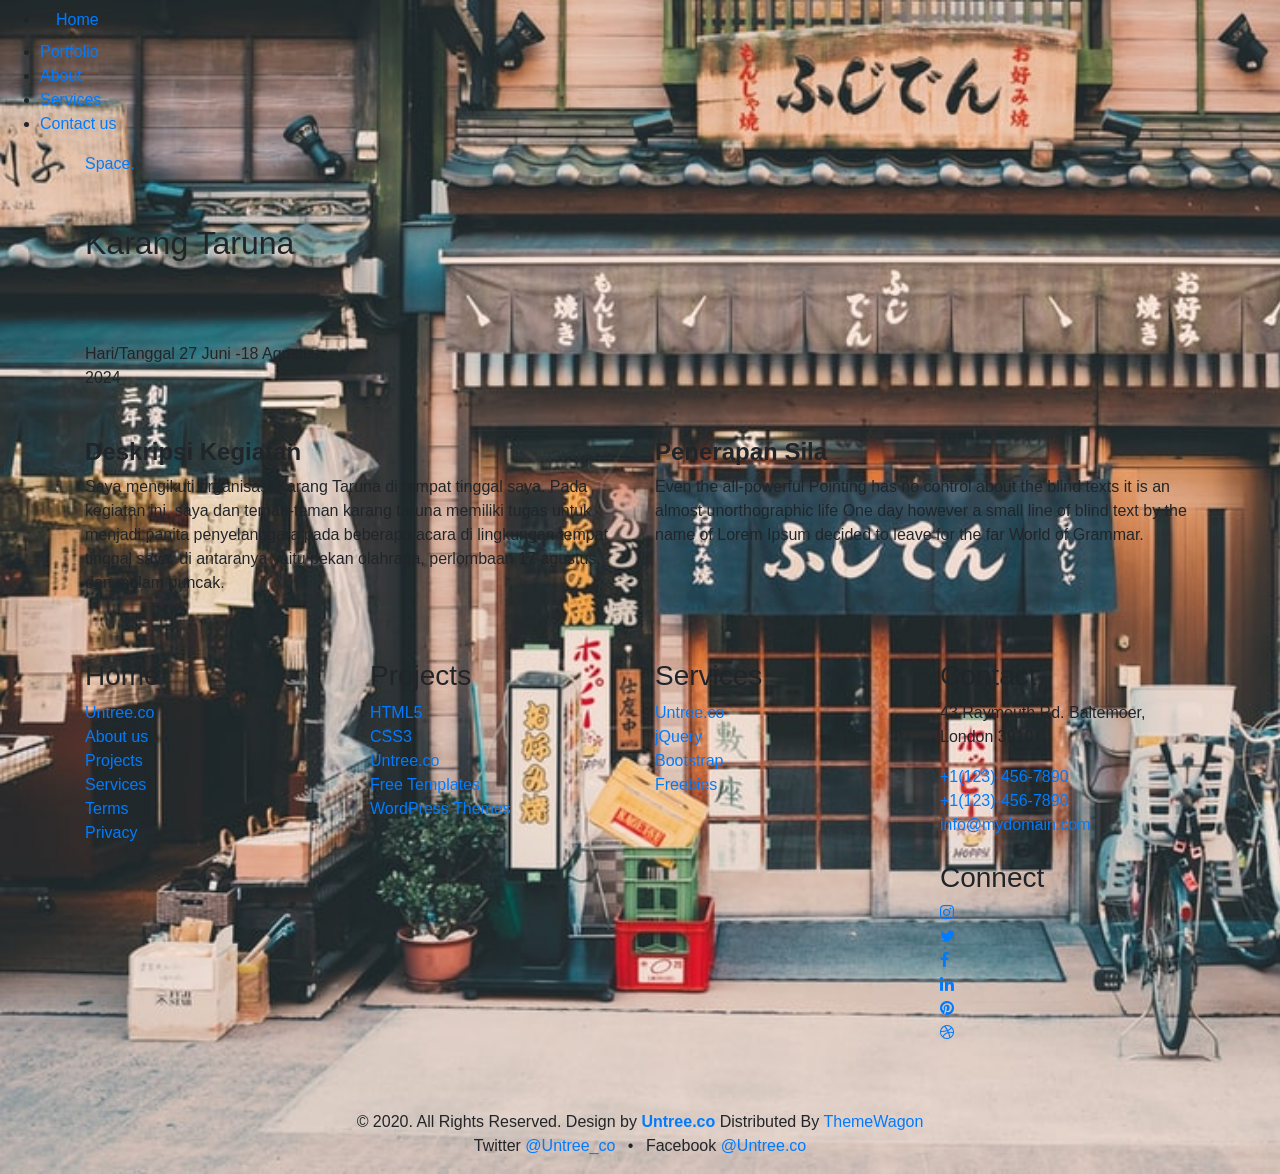
<file: dpr.html>
<!-- /*
* Template Name: Minimal
* Template Author: Untree.co
* Author URI: https://untree.co/
* License: https://creativecommons.org/licenses/by/3.0/
*/ -->
<!DOCTYPE html>
<html lang="en">
  <head>
    <meta charset="utf-8" />
    <meta
      name="viewport"
      content="width=device-width, initial-scale=1, shrink-to-fit=no"
    />
    <meta name="author" content="Untree.co" />
    <link rel="shortcut icon" href="favicon.png" />

    <meta name="description" content="" />
    <meta name="keywords" content="" />

    <link rel="preconnect" href="https://fonts.googleapis.com" />
    <link rel="preconnect" href="https://fonts.gstatic.com" crossorigin />
    <link
      href="https://fonts.googleapis.com/css2?family=Montserrat:wght@400;700&family=PT+Mono&display=swap"
      rel="stylesheet"
    />

    <link rel="stylesheet" href="css/bootstrap.min.css" />
    <link rel="stylesheet" href="css/owl.carousel.min.css" />
    <link rel="stylesheet" href="css/owl.theme.default.min.css" />
    <link rel="stylesheet" href="css/jquery.fancybox.min.css" />
    <link rel="stylesheet" href="fonts/icomoon/style.css" />
    <link rel="stylesheet" href="fonts/flaticon/font/flaticon.css" />
    <link rel="stylesheet" href="css/aos.css" />
    <link rel="stylesheet" href="css/style.css" />

    <title>Rayyan Portofolio</title>
  </head>

  <body data-spy="scroll" data-target=".site-navbar-target" data-offset="100">
    <div class="site-mobile-menu site-navbar-target">
      <div class="site-mobile-menu-header">
        <div class="site-mobile-menu-close">
          <span class="icofont-close js-menu-toggle"></span>
        </div>
      </div>
      <div class="site-mobile-menu-body"></div>
    </div>

    <nav class="site-nav dark mb-5 site-navbar-target">
      <div class="container">
        <div class="site-navigation">
          <a href="index.html" class="logo m-0"
            >Space<span class="text-primary">.</span></a
          >

          <ul
            class="js-clone-nav d-none d-lg-inline-none site-menu float-right"
          >
            <li><a href="#home-section" class="nav-link active">Home</a></li>
            <li><a href="#portfolio-section">Portfolio</a></li>

            <li class="has-children">
              <a href="#about-section">About</a>
              <ul class="dropdown">
                <li><a href="elements.html">Elements</a></li>
                <li class="has-children">
                  <a href="#">Menu Two</a>
                  <ul class="dropdown">
                    <li><a href="#">Sub Menu One</a></li>
                    <li><a href="#">Sub Menu Two</a></li>
                    <li><a href="#">Sub Menu Three</a></li>
                  </ul>
                </li>
                <li><a href="#">Menu Three</a></li>
              </ul>
            </li>
            <li><a href="services.html">Services</a></li>
            <li><a href="contact.html">Contact us</a></li>
          </ul>

          <a
            href="#"
            class="burger ml-auto float-right site-menu-toggle js-menu-toggle d-inline-block d-lg-inline-block"
            data-toggle="collapse"
            data-target="#main-navbar"
          >
            <span></span>
          </a>
        </div>
      </div>
    </nav>

    <div
      class="untree_co-section untree_co-section-4 pb-0"
      id="portfolio-section"
    >
      <div class="container">
        <div
          class="portfolio-single-wrap unslate_co--section"
          id="portfolio-single-section"
        >
          <div class="portfolio-single-inner">
            <h2 class="heading-portfolio-single-h2 text-black">
              Karang Taruna
            </h2>

            <div class="row justify-content-between mb-5">
              <div class="col-12 mb-4">
                <div class="owl-carousel single-slider">
                  <figure class="mb-4">
                    <img src="images/foto1.jpg" alt="Image" class="img-fluid" />
                  </figure>
                  <figure class="mb-4">
                    <img
                      src="images/foto2.jpeg"
                      alt="Image"
                      class="img-fluid"
                    />
                  </figure>
                  <figure class="mb-4">
                    <img src="images/foto5.jpg" alt="Image" class="img-fluid" />
                  </figure>
                </div>
              </div>
              <div class="col-12 my-5">
                <div class="row">
                  <div class="col-sm-6 col-md-6 col-lg-3">
                    <div class="detail-v1">
                      <span class="detail-label">Hari/Tanggal</span>
                      <span class="detail-val">27 Juni -18 Agustus, 2024</span>
                    </div>
                  </div>
                </div>
              </div>
              <div class="col-md-6">
                <h4>
                  <strong> Deskripsi Kegiatan </strong>
                </h4>
                <p>
                  Saya mengikuti organisasi Karang Taruna di tempat tinggal
                  saya. Pada kegiatan ini, saya dan teman-teman karang taruna
                  memiliki tugas untuk menjadi panita penyelanggara pada
                  beberapa acara di lingkungan tempat tinggal saya, di antaranya
                  yaitu pekan olahraga, perlombaan 17 agustus, dan malam puncak.
                </p>
              </div>
              <div class="col-md-6">
                <h4>
                  <strong> Penerapan Sila </strong>
                </h4>
                <p>
                  Even the all-powerful Pointing has no control about the blind
                  texts it is an almost unorthographic life One day however a
                  small line of blind text by the name of Lorem Ipsum decided to
                  leave for the far World of Grammar.
                </p>
              </div>
            </div>
          </div>
        </div>
      </div>
    </div>

    <div class="site-footer">
      <div class="container">
        <div class="row">
          <div class="col-lg-3">
            <div class="widget">
              <h3>Home</h3>
              <ul class="list-unstyled float-left links">
                <li><a href="#">Untree.co</a></li>
                <li><a href="#">About us</a></li>
                <li><a href="#">Projects</a></li>
                <li><a href="#">Services</a></li>
                <li><a href="#">Terms</a></li>
                <li><a href="#">Privacy</a></li>
              </ul>
            </div>
            <!-- /.widget -->
          </div>
          <!-- /.col-lg-3 -->

          <div class="col-lg-3">
            <div class="widget">
              <h3>Projects</h3>
              <ul class="list-unstyled float-left links">
                <li><a href="#">HTML5</a></li>
                <li><a href="#">CSS3</a></li>
                <li><a href="#">Untree.co</a></li>
                <li><a href="#">Free Templates</a></li>
                <li><a href="#">WordPress Themes</a></li>
              </ul>
            </div>
            <!-- /.widget -->
          </div>
          <!-- /.col-lg-3 -->

          <div class="col-lg-3">
            <div class="widget">
              <h3>Services</h3>
              <ul class="list-unstyled float-left links">
                <li><a href="#">Untree.co</a></li>
                <li><a href="#">jQuery</a></li>
                <li><a href="#">Bootstrap</a></li>
                <li><a href="#">Freebies</a></li>
              </ul>
            </div>
            <!-- /.widget -->
          </div>
          <!-- /.col-lg-3 -->

          <div class="col-lg-3">
            <div class="widget">
              <h3>Contact</h3>
              <address>43 Raymouth Rd. Baltemoer, London 3910</address>
              <ul class="list-unstyled links mb-4">
                <li><a href="tel://11234567890">+1(123)-456-7890</a></li>
                <li><a href="tel://11234567890">+1(123)-456-7890</a></li>
                <li>
                  <a href="mailto:info@mydomain.com">info@mydomain.com</a>
                </li>
              </ul>

              <h3>Connect</h3>
              <ul class="list-unstyled social">
                <li>
                  <a href="#"><span class="icon-instagram"></span></a>
                </li>
                <li>
                  <a href="#"><span class="icon-twitter"></span></a>
                </li>
                <li>
                  <a href="#"><span class="icon-facebook"></span></a>
                </li>
                <li>
                  <a href="#"><span class="icon-linkedin"></span></a>
                </li>
                <li>
                  <a href="#"><span class="icon-pinterest"></span></a>
                </li>
                <li>
                  <a href="#"><span class="icon-dribbble"></span></a>
                </li>
              </ul>
            </div>
            <!-- /.widget -->
          </div>
          <!-- /.col-lg-3 -->
        </div>
        <!-- /.row -->

        <div class="row mt-5">
          <div class="col-12 text-center">
            <p class="mb-0">
              &copy; 2020. All Rights Reserved. Design by
              <a href="https://untree.co/" target="_blank" class=""
                ><strong>Untree.co</strong></a
              >
              Distributed By <a href="https://themewagon.com">ThemeWagon</a>
            </p>
            <p class="">
              <span class="mx-2"
                >Twitter
                <a href="https://twitter.com/untree_co">@Untree_co</a></span
              >
              <span>&bullet;</span>
              <span class="mx-2"
                >Facebook
                <a href="https://web.facebook.com/Untree.co"
                  >@Untree.co</a
                ></span
              >
            </p>
          </div>
        </div>
      </div>
      <!-- /.container -->
    </div>
    <!-- /.site-footer -->

    <script src="js/jquery-3.4.1.min.js"></script>
    <script src="js/popper.min.js"></script>
    <script src="js/bootstrap.min.js"></script>
    <script src="js/owl.carousel.min.js"></script>
    <script src="js/jquery.animateNumber.min.js"></script>
    <script src="js/jquery.waypoints.min.js"></script>
    <script src="js/jquery.fancybox.min.js"></script>
    <script src="js/aos.js"></script>
    <script src="js/wave-animate.js"></script>
    <script src="js/circle-progress.js"></script>
    <script src="js/imagesloaded.pkgd.js"></script>
    <script src="js/isotope.pkgd.min.js"></script>
    <script src="js/jquery.easing.1.3.js"></script>
    <script src="js/TweenMax.min.js"></script>
    <script src="js/ScrollMagic.min.js"></script>
    <script src="js/scrollmagic.animation.gsap.min.js"></script>

    <script src="js/custom.js"></script>
  </body>
  <style></style>
</html>
</file>
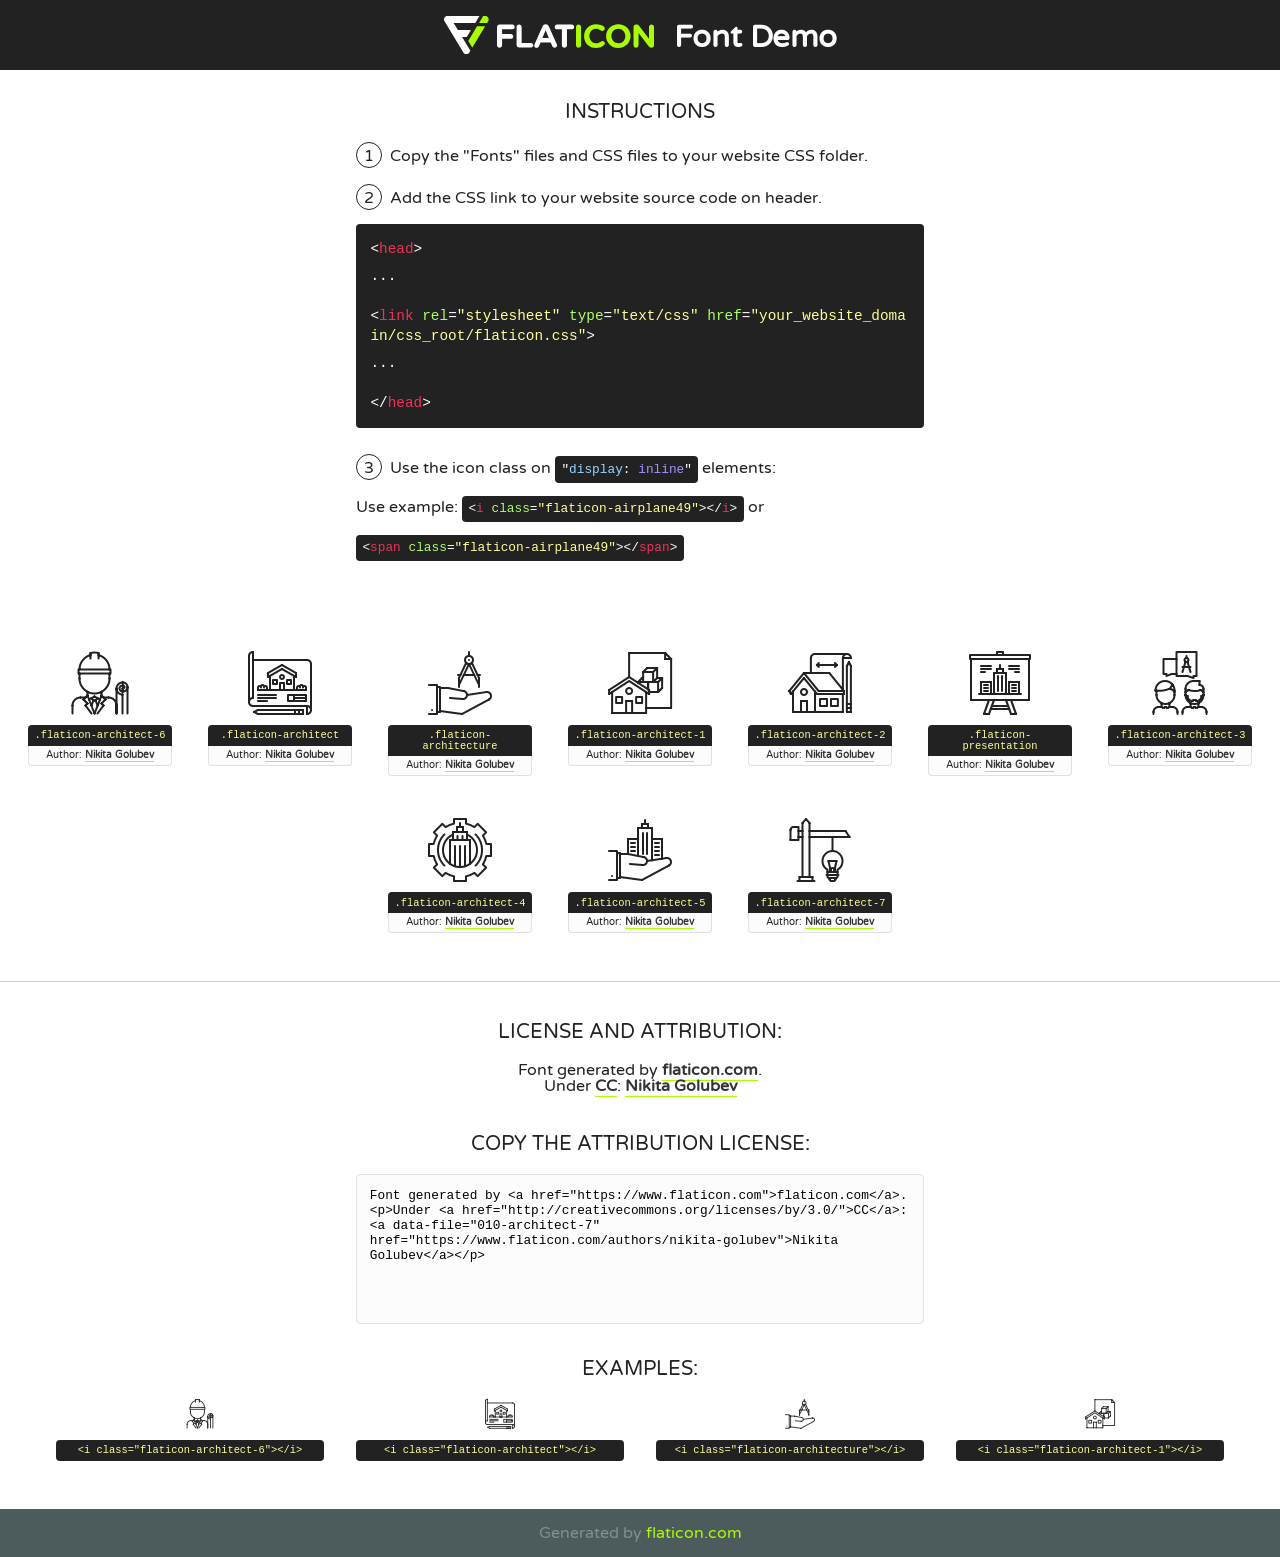
<file: fonts/flaticon/font/flaticon.html>
<!DOCTYPE html>
<!--
  Flaticon icon font: Flaticon
  Creation date: 02/08/2020 11:53
-->
<html>
<!DOCTYPE html>
<html>

<head>
    <title>Flaticon WebFont</title>
    <link href="http://fonts.googleapis.com/css?family=Varela+Round" rel="stylesheet" type="text/css" />
    <link rel="stylesheet" type="text/css" href="flaticon.css">
    <meta charset="UTF-8">
    <style>
    html, body, div, span, applet, object, iframe,
    h1, h2, h3, h4, h5, h6, p, blockquote, pre,
    a, abbr, acronym, address, big, cite, code,
    del, dfn, em, img, ins, kbd, q, s, samp,
    small, strike, strong, sub, sup, tt, var,
    b, u, i, center,
    dl, dt, dd, ol, ul, li,
    fieldset, form, label, legend,
    table, caption, tbody, tfoot, thead, tr, th, td,
    article, aside, canvas, details, embed, 
    figure, figcaption, footer, header, hgroup, 
    menu, nav, output, ruby, section, summary,
    time, mark, audio, video {
        margin: 0;
        padding: 0;
        border: 0;
        font-size: 100%;
        font: inherit;
        vertical-align: baseline;
    }
    /* HTML5 display-role reset for older browsers */
    article, aside, details, figcaption, figure, 
    footer, header, hgroup, menu, nav, section {
        display: block;
    }
    body {
        line-height: 1;
    }
    ol, ul {
        list-style: none;
    }
    blockquote, q {
        quotes: none;
    }
    blockquote:before, blockquote:after,
    q:before, q:after {
        content: '';
        content: none;
    }
    table {
        border-collapse: collapse;
        border-spacing: 0;
    }
    body {
        font-family: 'Varela Round', Helvetica, Arial, sans-serif;
        font-size: 16px;
        color: #222;
    }
    a {
        color: #333;
        border-bottom: 1px solid #a9fd00;
        font-weight: bold;
        text-decoration: none;
    }
    * {
        -moz-box-sizing: border-box;
        -webkit-box-sizing: border-box;
        box-sizing: border-box;
        margin: 0;
        padding: 0;
    }
    [class^="flaticon-"]:before, [class*=" flaticon-"]:before, [class^="flaticon-"]:after, [class*=" flaticon-"]:after {
        font-family: Flaticon;
        font-size: 30px;
        font-style: normal;
        margin-left: 20px;
        color: #333;
    }
    .wrapper {
        max-width: 600px;
        margin: auto;
        padding: 0 1em;
    }
    .title {
        font-size: 1.25em;
        text-align: center;
        margin-bottom: 1em;
        text-transform: uppercase;
    }
    header {
        text-align: center;
        background-color: #222;
        color: #fff;
        padding: 1em;
    }
    header .logo {
        width: 210px;
        height: 38px;
        display: inline-block;
        vertical-align: middle;
        margin-right: 1em;
        border: none;
    }
    header strong {
        font-size: 1.95em;
        font-weight: bold;
        vertical-align: middle;
        margin-top: 5px;
        display: inline-block;
    }
    .demo {
        margin: 2em auto;
        line-height: 1.25em;
    }
    .demo ul li {
        margin-bottom: 1em;
    }
    .demo ul li .num {
        color: #222;
        border-radius: 20px;
        display: inline-block;
        width: 26px;
        padding: 3px;
        height: 26px;
        text-align: center;
        margin-right: 0.5em;
        border: 1px solid #222;
    }
    .demo ul li code {
        background-color: #222;
        border-radius: 4px;
        padding: 0.25em 0.5em;
        display: inline-block;
        color: #fff;
        font-family: Consolas,Monaco,Lucida Console,Liberation Mono,DejaVu Sans Mono,Bitstream Vera Sans Mono,Courier New, monospace;
        font-weight: lighter;
        margin-top: 1em;
        font-size: 0.8em;
        word-break: break-all;
    }
    .demo ul li code.big {
        padding: 1em;
        font-size: 0.9em;
    }
    .demo ul li code .red {
        color: #EF3159;
    }
    .demo ul li code .green {
        color: #ACFF65;
    }
    .demo ul li code .yellow {
        color: #FFFF99;
    }
    .demo ul li code .blue {
        color: #99D3FF;
    }
    .demo ul li code .purple {
        color: #A295FF;
    }
    .demo ul li code .dots {
        margin-top: 0.5em;
        display: block;
    }
    #glyphs {
        border-bottom: 1px solid #ccc;
        padding: 2em 0;
        text-align: center;
    }
    .glyph {
        display: inline-block;
        width: 9em;
        margin: 1em;
        text-align: center;
        vertical-align: top;
        background: #FFF;
    }
    .glyph .glyph-icon {
        padding: 10px;
        display: block;
        font-family:"Flaticon";
        font-size: 64px;
        line-height: 1;
    }
    .glyph .glyph-icon:before {
        font-size: 64px;
        color: #222;
        margin-left: 0;
    }
    .class-name {
        font-size: 0.65em;
        background-color: #222;
        color: #fff;
        border-radius: 4px 4px 0 0;
        padding: 0.5em;
        color: #FFFF99;
        font-family: Consolas,Monaco,Lucida Console,Liberation Mono,DejaVu Sans Mono,Bitstream Vera Sans Mono,Courier New, monospace;
    }
    .author-name {
        font-size: 0.6em;
        background-color: #fcfcfd;
        border: 1px solid #DEDEE4;
        border-top: 0;
        border-radius: 0 0 4px 4px;
        padding: 0.5em;
    }
    .class-name:last-child {
        font-size: 10px;
        color:#888;
    }
    .class-name:last-child a {
        font-size: 10px;
        color:#555;
    }
    .class-name:last-child a:hover {
        color:#a9fd00;
    }
    .glyph > input {
        display: block;
        width: 100px;
        margin: 5px auto;
        text-align: center;
        font-size: 12px;
        cursor: text;
    }
    .glyph > input.icon-input {
        font-family:"Flaticon";
        font-size: 16px;
        margin-bottom: 10px;
    }
    .attribution .title {
        margin-top: 2em;
    }
    .attribution textarea {
        background-color: #fcfcfd;
        padding: 1em;
        border: none;
        box-shadow: none;
        border: 1px solid #DEDEE4;
        border-radius: 4px;
        resize: none;
        width: 100%;
        height: 150px;
        font-size: 0.8em;
        font-family: Consolas,Monaco,Lucida Console,Liberation Mono,DejaVu Sans Mono,Bitstream Vera Sans Mono,Courier New, monospace;
        -webkit-appearance: none;
    }
    .iconsuse {
        margin: 2em auto;
        text-align: center;
        max-width: 1200px;
    }
    .iconsuse:after {
        content: '';
        display: table;
        clear: both;
    }
    .iconsuse .image {
        float: left;
        width: 25%;
        padding: 0 1em;
    }
    .iconsuse .image p {
        margin-bottom: 1em;
    }
    .iconsuse .image span {
        display: block;
        font-size: 0.65em;
        background-color: #222;
        color: #fff;
        border-radius: 4px;
        padding: 0.5em;
        color: #FFFF99;
        margin-top: 1em;
        font-family: Consolas,Monaco,Lucida Console,Liberation Mono,DejaVu Sans Mono,Bitstream Vera Sans Mono,Courier New, monospace;
    }
    #footer {
        text-align: center;
        background-color: #4C5B5C;
        color: #7c9192;
        padding: 1em;
    }
    #footer a {
        border: none;
        color: #a9fd00;
        font-weight: normal;
    }
    @media (max-width: 960px) {
        .iconsuse .image {
            width: 50%;
        }
    }
    @media (max-width: 560px) {
        .iconsuse .image {
            width: 100%;
        }
    }
    </style>
</head>

<body class="characters-off">

    <header>
        <a href="https://www.flaticon.com" target="_blank" class="logo">
            <svg version="1.1" xmlns="http://www.w3.org/2000/svg" xmlns:xlink="http://www.w3.org/1999/xlink" xmlns:a="http://ns.adobe.com/AdobeSVGViewerExtensions/3.0/" viewBox="0 0 560.875 102.036" enable-background="new 0 0 560.875 102.036" xml:space="preserve">
                <defs>
                </defs>
                <g>
                    <g class="letters">
                        <path fill="#ffffff" d="M141.596,29.675c0-3.777,2.985-6.767,6.764-6.767h34.438c3.426,0,6.15,2.728,6.15,6.15
                        c0,3.43-2.724,6.149-6.15,6.149h-27.674v13.091h23.719c3.429,0,6.151,2.724,6.151,6.15c0,3.43-2.723,6.149-6.151,6.149h-23.719
                        v17.574c0,3.773-2.986,6.761-6.764,6.761c-3.779,0-6.764-2.989-6.764-6.761V29.675z"></path>
                        <path fill="#ffffff" d="M193.844,29.149c0-3.781,2.985-6.767,6.764-6.767c3.776,0,6.763,2.985,6.763,6.767v42.957h25.039
                        c3.426,0,6.149,2.726,6.149,6.153c0,3.425-2.723,6.15-6.149,6.15h-31.802c-3.779,0-6.764-2.986-6.764-6.768V29.149z"></path>
                        <path fill="#ffffff" d="M241.891,75.71l21.438-48.407c1.492-3.341,4.215-5.357,7.906-5.357h0.792
                        c3.686,0,6.323,2.017,7.815,5.357l21.439,48.407c0.436,0.967,0.701,1.845,0.701,2.723c0,3.602-2.809,6.501-6.414,6.501
                        c-3.161,0-5.269-1.845-6.499-4.655l-4.132-9.661h-27.059l-4.301,10.102c-1.144,2.631-3.426,4.214-6.237,4.214
                        c-3.517,0-6.24-2.81-6.24-6.325C241.1,77.64,241.451,76.677,241.891,75.71z M279.932,58.666l-8.521-20.297l-8.526,20.297H279.932
                        z"></path>
                        <path fill="#ffffff" d="M314.864,35.387H301.86c-3.429,0-6.239-2.813-6.239-6.238c0-3.429,2.811-6.24,6.239-6.24h39.533
                        c3.426,0,6.237,2.811,6.237,6.24c0,3.425-2.811,6.238-6.237,6.238h-13.001v42.785c0,3.773-2.99,6.761-6.764,6.761
                        c-3.779,0-6.764-2.989-6.764-6.761V35.387z"></path>
                        <path fill="#A9FD00" d="M352.615,29.149c0-3.781,2.985-6.767,6.767-6.767c3.774,0,6.761,2.985,6.761,6.767v49.024
                        c0,3.773-2.987,6.761-6.761,6.761c-3.781,0-6.767-2.989-6.767-6.761V29.149z"></path>
                        <path fill="#A9FD00" d="M374.132,53.836v-0.179c0-17.481,13.178-31.801,32.065-31.801c9.22,0,15.459,2.458,20.557,6.238
                        c1.402,1.054,2.637,2.985,2.637,5.357c0,3.692-2.985,6.59-6.681,6.59c-1.845,0-3.071-0.702-4.044-1.319
                        c-3.776-2.813-7.729-4.393-12.562-4.393c-10.364,0-17.831,8.611-17.831,19.154v0.173c0,10.542,7.291,19.329,17.831,19.329
                        c5.715,0,9.492-1.756,13.359-4.834c1.049-0.874,2.458-1.491,4.039-1.491c3.429,0,6.325,2.813,6.325,6.236
                        c0,2.106-1.056,3.78-2.282,4.834c-5.539,4.834-12.036,7.733-21.878,7.733C387.572,85.464,374.132,71.493,374.132,53.836z"></path>
                        <path fill="#A9FD00" d="M433.009,53.836v-0.179c0-17.481,13.79-31.801,32.766-31.801c18.981,0,32.592,14.143,32.592,31.628v0.173
                        c0,17.483-13.785,31.807-32.769,31.807C446.625,85.464,433.009,71.32,433.009,53.836z M484.224,53.836v-0.179
                        c0-10.539-7.725-19.326-18.626-19.326c-10.893,0-18.449,8.611-18.449,19.154v0.173c0,10.542,7.73,19.329,18.626,19.329
                        C476.676,72.986,484.224,64.378,484.224,53.836z"></path>
                        <path fill="#A9FD00" d="M506.233,29.321c0-3.774,2.99-6.763,6.767-6.763h1.401c3.252,0,5.183,1.583,7.029,3.953l26.093,34.265
                        V29.059c0-3.692,2.99-6.677,6.681-6.677c3.683,0,6.671,2.985,6.671,6.677v48.934c0,3.78-2.987,6.765-6.764,6.765h-0.436
                        c-3.257,0-5.188-1.581-7.034-3.953l-27.056-35.492v32.944c0,3.687-2.985,6.676-6.678,6.676c-3.683,0-6.673-2.989-6.673-6.676
                        V29.321z"></path>
                    </g>
                    <g class="insignia">
                        <path fill="#ffffff" d="M48.372,56.137h12.517l11.156-18.537H37.186L25.688,18.539h57.825L94.668,0H9.271
                        C5.925,0,2.842,1.801,1.198,4.716c-1.644,2.907-1.593,6.482,0.134,9.343l50.38,83.501c1.678,2.781,4.689,4.476,7.938,4.476
                        c3.246,0,6.257-1.695,7.935-4.476l2.898-4.804L48.372,56.137z"></path>
                        <g class="i">
                            <path fill="#A9FD00" d="M93.575,18.539h0.031v0.004l21.652,0.004l2.705-4.488c1.727-2.861,1.778-6.436,0.133-9.343
                            C116.454,1.801,113.371,0,110.026,0h-5.294L93.575,18.539z"></path>
                            <polygon fill="#A9FD00" points="88.291,27.356 64.725,66.486 75.519,84.404 109.942,27.356"></polygon>
                        </g>
                    </g>
                </g>
            </svg>
        </a>
        <strong>Font Demo</strong>
    </header>


    <section class="demo wrapper">

        <p class="title">Instructions</p>

        <ul>
            <li>
                <span class="num">1</span>Copy the "Fonts" files and CSS files to your website CSS folder.
            </li>
            <li>
                <span class="num">2</span>Add the CSS link to your website source code on header.
                <code class="big">
                    &lt;<span class="red">head</span>&gt;
                    <br/><span class="dots">...</span>
                    <br/>&lt;<span class="red">link</span> <span class="green">rel</span>=<span class="yellow">"stylesheet"</span> <span class="green">type</span>=<span class="yellow">"text/css"</span> <span class="green">href</span>=<span class="yellow">"your_website_domain/css_root/flaticon.css"</span>&gt;
                    <br/><span class="dots">...</span>
                    <br/>&lt;/<span class="red">head</span>&gt;
                </code>
            </li>

            <li>
                <p>
                    <span class="num">3</span>Use the icon class on <code>"<span class="blue">display</span>:<span class="purple"> inline</span>"</code> elements:
                    <br />
                    Use example: <code>&lt;<span class="red">i</span> <span class="green">class</span>=<span class="yellow">&quot;flaticon-airplane49&quot;</span>&gt;&lt;/<span class="red">i</span>&gt;</code> or <code>&lt;<span class="red">span</span> <span class="green">class</span>=<span class="yellow">&quot;flaticon-airplane49&quot;</span>&gt;&lt;/<span class="red">span</span>&gt;</code>
            </li>
        </ul>

    </section>




   <section id="glyphs">          
    
      
        <div class="glyph"><div class="glyph-icon flaticon-architect-6"></div>
            <div class="class-name">.flaticon-architect-6</div>
            <div class="author-name">Author: <a data-file="001-architect-6" href="https://www.flaticon.com/authors/nikita-golubev">Nikita Golubev</a> </div> 
        </div>        
        
        <div class="glyph"><div class="glyph-icon flaticon-architect"></div>
            <div class="class-name">.flaticon-architect</div>
            <div class="author-name">Author: <a data-file="002-architect" href="https://www.flaticon.com/authors/nikita-golubev">Nikita Golubev</a> </div> 
        </div>        
        
        <div class="glyph"><div class="glyph-icon flaticon-architecture"></div>
            <div class="class-name">.flaticon-architecture</div>
            <div class="author-name">Author: <a data-file="003-architecture" href="https://www.flaticon.com/authors/nikita-golubev">Nikita Golubev</a> </div> 
        </div>        
        
        <div class="glyph"><div class="glyph-icon flaticon-architect-1"></div>
            <div class="class-name">.flaticon-architect-1</div>
            <div class="author-name">Author: <a data-file="004-architect-1" href="https://www.flaticon.com/authors/nikita-golubev">Nikita Golubev</a> </div> 
        </div>        
        
        <div class="glyph"><div class="glyph-icon flaticon-architect-2"></div>
            <div class="class-name">.flaticon-architect-2</div>
            <div class="author-name">Author: <a data-file="005-architect-2" href="https://www.flaticon.com/authors/nikita-golubev">Nikita Golubev</a> </div> 
        </div>        
        
        <div class="glyph"><div class="glyph-icon flaticon-presentation"></div>
            <div class="class-name">.flaticon-presentation</div>
            <div class="author-name">Author: <a data-file="006-presentation" href="https://www.flaticon.com/authors/nikita-golubev">Nikita Golubev</a> </div> 
        </div>        
        
        <div class="glyph"><div class="glyph-icon flaticon-architect-3"></div>
            <div class="class-name">.flaticon-architect-3</div>
            <div class="author-name">Author: <a data-file="007-architect-3" href="https://www.flaticon.com/authors/nikita-golubev">Nikita Golubev</a> </div> 
        </div>        
        
        <div class="glyph"><div class="glyph-icon flaticon-architect-4"></div>
            <div class="class-name">.flaticon-architect-4</div>
            <div class="author-name">Author: <a data-file="008-architect-4" href="https://www.flaticon.com/authors/nikita-golubev">Nikita Golubev</a> </div> 
        </div>        
        
        <div class="glyph"><div class="glyph-icon flaticon-architect-5"></div>
            <div class="class-name">.flaticon-architect-5</div>
            <div class="author-name">Author: <a data-file="009-architect-5" href="https://www.flaticon.com/authors/nikita-golubev">Nikita Golubev</a> </div> 
        </div>        
        
        <div class="glyph"><div class="glyph-icon flaticon-architect-7"></div>
            <div class="class-name">.flaticon-architect-7</div>
            <div class="author-name">Author: <a data-file="010-architect-7" href="https://www.flaticon.com/authors/nikita-golubev">Nikita Golubev</a> </div> 
        </div>        
        

    </section>



    <section class="attribution wrapper"   style="text-align:center;">

      <div class="title">License and attribution:</div><div class="attrDiv">Font generated by <a href="https://www.flaticon.com">flaticon.com</a>. <div><p>Under <a href="http://creativecommons.org/licenses/by/3.0/">CC</a>: <a data-file="010-architect-7" href="https://www.flaticon.com/authors/nikita-golubev">Nikita Golubev</a></p>  </div>
      </div>
      <div class="title">Copy the Attribution License:</div>

    <textarea onclick="this.focus();this.select();">Font generated by &lt;a href=&quot;https://www.flaticon.com&quot;&gt;flaticon.com&lt;/a&gt;. <p>Under <a href="http://creativecommons.org/licenses/by/3.0/">CC</a>: <a data-file="010-architect-7" href="https://www.flaticon.com/authors/nikita-golubev">Nikita Golubev</a></p>  
     </textarea>

    </section>

    <section class="iconsuse">

          <div class="title">Examples:</div>            
             
            <div class="image">
                <p>
                    <i class="glyph-icon flaticon-architect-6"></i> 
                    <span>&lt;i class=&quot;flaticon-architect-6&quot;&gt;&lt;/i&gt;</span>
                </p>
            </div>
            
            <div class="image">
                <p>
                    <i class="glyph-icon flaticon-architect"></i> 
                    <span>&lt;i class=&quot;flaticon-architect&quot;&gt;&lt;/i&gt;</span>
                </p>
            </div>
            
            <div class="image">
                <p>
                    <i class="glyph-icon flaticon-architecture"></i> 
                    <span>&lt;i class=&quot;flaticon-architecture&quot;&gt;&lt;/i&gt;</span>
                </p>
            </div>
            
            <div class="image">
                <p>
                    <i class="glyph-icon flaticon-architect-1"></i> 
                    <span>&lt;i class=&quot;flaticon-architect-1&quot;&gt;&lt;/i&gt;</span>
                </p>
            </div>
                       
        </div>
                            
    </section>

<div id="footer">
    <div>Generated by <a href="https://www.flaticon.com">flaticon.com</a>
    </div>
</div>



</body>
</html>
</file>
<file: fonts/icomoon/style.css>
@font-face {
  font-family: 'icomoon';
  src:  url('fonts/icomoon.eot?10si43');
  src:  url('fonts/icomoon.eot?10si43#iefix') format('embedded-opentype'),
    url('fonts/icomoon.ttf?10si43') format('truetype'),
    url('fonts/icomoon.woff?10si43') format('woff'),
    url('fonts/icomoon.svg?10si43#icomoon') format('svg');
  font-weight: normal;
  font-style: normal;
}

[class^="icon-"], [class*=" icon-"] {
  /* use !important to prevent issues with browser extensions that change fonts */
  font-family: 'icomoon' !important;
  speak: none;
  font-style: normal;
  font-weight: normal;
  font-variant: normal;
  text-transform: none;
  line-height: 1;

  /* Better Font Rendering =========== */
  -webkit-font-smoothing: antialiased;
  -moz-osx-font-smoothing: grayscale;
}

.icon-asterisk:before {
  content: "\f069";
}
.icon-plus:before {
  content: "\f067";
}
.icon-question:before {
  content: "\f128";
}
.icon-minus:before {
  content: "\f068";
}
.icon-glass:before {
  content: "\f000";
}
.icon-music:before {
  content: "\f001";
}
.icon-search:before {
  content: "\f002";
}
.icon-envelope-o:before {
  content: "\f003";
}
.icon-heart:before {
  content: "\f004";
}
.icon-star:before {
  content: "\f005";
}
.icon-star-o:before {
  content: "\f006";
}
.icon-user:before {
  content: "\f007";
}
.icon-film:before {
  content: "\f008";
}
.icon-th-large:before {
  content: "\f009";
}
.icon-th:before {
  content: "\f00a";
}
.icon-th-list:before {
  content: "\f00b";
}
.icon-check:before {
  content: "\f00c";
}
.icon-close:before {
  content: "\f00d";
}
.icon-remove:before {
  content: "\f00d";
}
.icon-times:before {
  content: "\f00d";
}
.icon-search-plus:before {
  content: "\f00e";
}
.icon-search-minus:before {
  content: "\f010";
}
.icon-power-off:before {
  content: "\f011";
}
.icon-signal:before {
  content: "\f012";
}
.icon-cog:before {
  content: "\f013";
}
.icon-gear:before {
  content: "\f013";
}
.icon-trash-o:before {
  content: "\f014";
}
.icon-home:before {
  content: "\f015";
}
.icon-file-o:before {
  content: "\f016";
}
.icon-clock-o:before {
  content: "\f017";
}
.icon-road:before {
  content: "\f018";
}
.icon-download:before {
  content: "\f019";
}
.icon-arrow-circle-o-down:before {
  content: "\f01a";
}
.icon-arrow-circle-o-up:before {
  content: "\f01b";
}
.icon-inbox:before {
  content: "\f01c";
}
.icon-play-circle-o:before {
  content: "\f01d";
}
.icon-repeat:before {
  content: "\f01e";
}
.icon-rotate-right:before {
  content: "\f01e";
}
.icon-refresh:before {
  content: "\f021";
}
.icon-list-alt:before {
  content: "\f022";
}
.icon-lock:before {
  content: "\f023";
}
.icon-flag:before {
  content: "\f024";
}
.icon-headphones:before {
  content: "\f025";
}
.icon-volume-off:before {
  content: "\f026";
}
.icon-volume-down:before {
  content: "\f027";
}
.icon-volume-up:before {
  content: "\f028";
}
.icon-qrcode:before {
  content: "\f029";
}
.icon-barcode:before {
  content: "\f02a";
}
.icon-tag:before {
  content: "\f02b";
}
.icon-tags:before {
  content: "\f02c";
}
.icon-book:before {
  content: "\f02d";
}
.icon-bookmark:before {
  content: "\f02e";
}
.icon-print:before {
  content: "\f02f";
}
.icon-camera:before {
  content: "\f030";
}
.icon-font:before {
  content: "\f031";
}
.icon-bold:before {
  content: "\f032";
}
.icon-italic:before {
  content: "\f033";
}
.icon-text-height:before {
  content: "\f034";
}
.icon-text-width:before {
  content: "\f035";
}
.icon-align-left:before {
  content: "\f036";
}
.icon-align-center:before {
  content: "\f037";
}
.icon-align-right:before {
  content: "\f038";
}
.icon-align-justify:before {
  content: "\f039";
}
.icon-list:before {
  content: "\f03a";
}
.icon-dedent:before {
  content: "\f03b";
}
.icon-outdent:before {
  content: "\f03b";
}
.icon-indent:before {
  content: "\f03c";
}
.icon-video-camera:before {
  content: "\f03d";
}
.icon-image:before {
  content: "\f03e";
}
.icon-photo:before {
  content: "\f03e";
}
.icon-picture-o:before {
  content: "\f03e";
}
.icon-pencil:before {
  content: "\f040";
}
.icon-map-marker:before {
  content: "\f041";
}
.icon-adjust:before {
  content: "\f042";
}
.icon-tint:before {
  content: "\f043";
}
.icon-edit:before {
  content: "\f044";
}
.icon-pencil-square-o:before {
  content: "\f044";
}
.icon-share-square-o:before {
  content: "\f045";
}
.icon-check-square-o:before {
  content: "\f046";
}
.icon-arrows:before {
  content: "\f047";
}
.icon-step-backward:before {
  content: "\f048";
}
.icon-fast-backward:before {
  content: "\f049";
}
.icon-backward:before {
  content: "\f04a";
}
.icon-play:before {
  content: "\f04b";
}
.icon-pause:before {
  content: "\f04c";
}
.icon-stop:before {
  content: "\f04d";
}
.icon-forward:before {
  content: "\f04e";
}
.icon-fast-forward:before {
  content: "\f050";
}
.icon-step-forward:before {
  content: "\f051";
}
.icon-eject:before {
  content: "\f052";
}
.icon-chevron-left:before {
  content: "\f053";
}
.icon-chevron-right:before {
  content: "\f054";
}
.icon-plus-circle:before {
  content: "\f055";
}
.icon-minus-circle:before {
  content: "\f056";
}
.icon-times-circle:before {
  content: "\f057";
}
.icon-check-circle:before {
  content: "\f058";
}
.icon-question-circle:before {
  content: "\f059";
}
.icon-info-circle:before {
  content: "\f05a";
}
.icon-crosshairs:before {
  content: "\f05b";
}
.icon-times-circle-o:before {
  content: "\f05c";
}
.icon-check-circle-o:before {
  content: "\f05d";
}
.icon-ban:before {
  content: "\f05e";
}
.icon-arrow-left:before {
  content: "\f060";
}
.icon-arrow-right:before {
  content: "\f061";
}
.icon-arrow-up:before {
  content: "\f062";
}
.icon-arrow-down:before {
  content: "\f063";
}
.icon-mail-forward:before {
  content: "\f064";
}
.icon-share:before {
  content: "\f064";
}
.icon-expand:before {
  content: "\f065";
}
.icon-compress:before {
  content: "\f066";
}
.icon-exclamation-circle:before {
  content: "\f06a";
}
.icon-gift:before {
  content: "\f06b";
}
.icon-leaf:before {
  content: "\f06c";
}
.icon-fire:before {
  content: "\f06d";
}
.icon-eye:before {
  content: "\f06e";
}
.icon-eye-slash:before {
  content: "\f070";
}
.icon-exclamation-triangle:before {
  content: "\f071";
}
.icon-warning:before {
  content: "\f071";
}
.icon-plane:before {
  content: "\f072";
}
.icon-calendar:before {
  content: "\f073";
}
.icon-random:before {
  content: "\f074";
}
.icon-comment:before {
  content: "\f075";
}
.icon-magnet:before {
  content: "\f076";
}
.icon-chevron-up:before {
  content: "\f077";
}
.icon-chevron-down:before {
  content: "\f078";
}
.icon-retweet:before {
  content: "\f079";
}
.icon-shopping-cart:before {
  content: "\f07a";
}
.icon-folder:before {
  content: "\f07b";
}
.icon-folder-open:before {
  content: "\f07c";
}
.icon-arrows-v:before {
  content: "\f07d";
}
.icon-arrows-h:before {
  content: "\f07e";
}
.icon-bar-chart:before {
  content: "\f080";
}
.icon-bar-chart-o:before {
  content: "\f080";
}
.icon-twitter-square:before {
  content: "\f081";
}
.icon-facebook-square:before {
  content: "\f082";
}
.icon-camera-retro:before {
  content: "\f083";
}
.icon-key:before {
  content: "\f084";
}
.icon-cogs:before {
  content: "\f085";
}
.icon-gears:before {
  content: "\f085";
}
.icon-comments:before {
  content: "\f086";
}
.icon-thumbs-o-up:before {
  content: "\f087";
}
.icon-thumbs-o-down:before {
  content: "\f088";
}
.icon-star-half:before {
  content: "\f089";
}
.icon-heart-o:before {
  content: "\f08a";
}
.icon-sign-out:before {
  content: "\f08b";
}
.icon-linkedin-square:before {
  content: "\f08c";
}
.icon-thumb-tack:before {
  content: "\f08d";
}
.icon-external-link:before {
  content: "\f08e";
}
.icon-sign-in:before {
  content: "\f090";
}
.icon-trophy:before {
  content: "\f091";
}
.icon-github-square:before {
  content: "\f092";
}
.icon-upload:before {
  content: "\f093";
}
.icon-lemon-o:before {
  content: "\f094";
}
.icon-phone:before {
  content: "\f095";
}
.icon-square-o:before {
  content: "\f096";
}
.icon-bookmark-o:before {
  content: "\f097";
}
.icon-phone-square:before {
  content: "\f098";
}
.icon-twitter:before {
  content: "\f099";
}
.icon-facebook:before {
  content: "\f09a";
}
.icon-facebook-f:before {
  content: "\f09a";
}
.icon-github:before {
  content: "\f09b";
}
.icon-unlock:before {
  content: "\f09c";
}
.icon-credit-card:before {
  content: "\f09d";
}
.icon-feed:before {
  content: "\f09e";
}
.icon-rss:before {
  content: "\f09e";
}
.icon-hdd-o:before {
  content: "\f0a0";
}
.icon-bullhorn:before {
  content: "\f0a1";
}
.icon-bell-o:before {
  content: "\f0a2";
}
.icon-certificate:before {
  content: "\f0a3";
}
.icon-hand-o-right:before {
  content: "\f0a4";
}
.icon-hand-o-left:before {
  content: "\f0a5";
}
.icon-hand-o-up:before {
  content: "\f0a6";
}
.icon-hand-o-down:before {
  content: "\f0a7";
}
.icon-arrow-circle-left:before {
  content: "\f0a8";
}
.icon-arrow-circle-right:before {
  content: "\f0a9";
}
.icon-arrow-circle-up:before {
  content: "\f0aa";
}
.icon-arrow-circle-down:before {
  content: "\f0ab";
}
.icon-globe:before {
  content: "\f0ac";
}
.icon-wrench:before {
  content: "\f0ad";
}
.icon-tasks:before {
  content: "\f0ae";
}
.icon-filter:before {
  content: "\f0b0";
}
.icon-briefcase:before {
  content: "\f0b1";
}
.icon-arrows-alt:before {
  content: "\f0b2";
}
.icon-group:before {
  content: "\f0c0";
}
.icon-users:before {
  content: "\f0c0";
}
.icon-chain:before {
  content: "\f0c1";
}
.icon-link:before {
  content: "\f0c1";
}
.icon-cloud:before {
  content: "\f0c2";
}
.icon-flask:before {
  content: "\f0c3";
}
.icon-cut:before {
  content: "\f0c4";
}
.icon-scissors:before {
  content: "\f0c4";
}
.icon-copy:before {
  content: "\f0c5";
}
.icon-files-o:before {
  content: "\f0c5";
}
.icon-paperclip:before {
  content: "\f0c6";
}
.icon-floppy-o:before {
  content: "\f0c7";
}
.icon-save:before {
  content: "\f0c7";
}
.icon-square:before {
  content: "\f0c8";
}
.icon-bars:before {
  content: "\f0c9";
}
.icon-navicon:before {
  content: "\f0c9";
}
.icon-reorder:before {
  content: "\f0c9";
}
.icon-list-ul:before {
  content: "\f0ca";
}
.icon-list-ol:before {
  content: "\f0cb";
}
.icon-strikethrough:before {
  content: "\f0cc";
}
.icon-underline:before {
  content: "\f0cd";
}
.icon-table:before {
  content: "\f0ce";
}
.icon-magic:before {
  content: "\f0d0";
}
.icon-truck:before {
  content: "\f0d1";
}
.icon-pinterest:before {
  content: "\f0d2";
}
.icon-pinterest-square:before {
  content: "\f0d3";
}
.icon-google-plus-square:before {
  content: "\f0d4";
}
.icon-google-plus:before {
  content: "\f0d5";
}
.icon-money:before {
  content: "\f0d6";
}
.icon-caret-down:before {
  content: "\f0d7";
}
.icon-caret-up:before {
  content: "\f0d8";
}
.icon-caret-left:before {
  content: "\f0d9";
}
.icon-caret-right:before {
  content: "\f0da";
}
.icon-columns:before {
  content: "\f0db";
}
.icon-sort:before {
  content: "\f0dc";
}
.icon-unsorted:before {
  content: "\f0dc";
}
.icon-sort-desc:before {
  content: "\f0dd";
}
.icon-sort-down:before {
  content: "\f0dd";
}
.icon-sort-asc:before {
  content: "\f0de";
}
.icon-sort-up:before {
  content: "\f0de";
}
.icon-envelope:before {
  content: "\f0e0";
}
.icon-linkedin:before {
  content: "\f0e1";
}
.icon-rotate-left:before {
  content: "\f0e2";
}
.icon-undo:before {
  content: "\f0e2";
}
.icon-gavel:before {
  content: "\f0e3";
}
.icon-legal:before {
  content: "\f0e3";
}
.icon-dashboard:before {
  content: "\f0e4";
}
.icon-tachometer:before {
  content: "\f0e4";
}
.icon-comment-o:before {
  content: "\f0e5";
}
.icon-comments-o:before {
  content: "\f0e6";
}
.icon-bolt:before {
  content: "\f0e7";
}
.icon-flash:before {
  content: "\f0e7";
}
.icon-sitemap:before {
  content: "\f0e8";
}
.icon-umbrella:before {
  content: "\f0e9";
}
.icon-clipboard:before {
  content: "\f0ea";
}
.icon-paste:before {
  content: "\f0ea";
}
.icon-lightbulb-o:before {
  content: "\f0eb";
}
.icon-exchange:before {
  content: "\f0ec";
}
.icon-cloud-download:before {
  content: "\f0ed";
}
.icon-cloud-upload:before {
  content: "\f0ee";
}
.icon-user-md:before {
  content: "\f0f0";
}
.icon-stethoscope:before {
  content: "\f0f1";
}
.icon-suitcase:before {
  content: "\f0f2";
}
.icon-bell:before {
  content: "\f0f3";
}
.icon-coffee:before {
  content: "\f0f4";
}
.icon-cutlery:before {
  content: "\f0f5";
}
.icon-file-text-o:before {
  content: "\f0f6";
}
.icon-building-o:before {
  content: "\f0f7";
}
.icon-hospital-o:before {
  content: "\f0f8";
}
.icon-ambulance:before {
  content: "\f0f9";
}
.icon-medkit:before {
  content: "\f0fa";
}
.icon-fighter-jet:before {
  content: "\f0fb";
}
.icon-beer:before {
  content: "\f0fc";
}
.icon-h-square:before {
  content: "\f0fd";
}
.icon-plus-square:before {
  content: "\f0fe";
}
.icon-angle-double-left:before {
  content: "\f100";
}
.icon-angle-double-right:before {
  content: "\f101";
}
.icon-angle-double-up:before {
  content: "\f102";
}
.icon-angle-double-down:before {
  content: "\f103";
}
.icon-angle-left:before {
  content: "\f104";
}
.icon-angle-right:before {
  content: "\f105";
}
.icon-angle-up:before {
  content: "\f106";
}
.icon-angle-down:before {
  content: "\f107";
}
.icon-desktop:before {
  content: "\f108";
}
.icon-laptop:before {
  content: "\f109";
}
.icon-tablet:before {
  content: "\f10a";
}
.icon-mobile:before {
  content: "\f10b";
}
.icon-mobile-phone:before {
  content: "\f10b";
}
.icon-circle-o:before {
  content: "\f10c";
}
.icon-quote-left:before {
  content: "\f10d";
}
.icon-quote-right:before {
  content: "\f10e";
}
.icon-spinner:before {
  content: "\f110";
}
.icon-circle:before {
  content: "\f111";
}
.icon-mail-reply:before {
  content: "\f112";
}
.icon-reply:before {
  content: "\f112";
}
.icon-github-alt:before {
  content: "\f113";
}
.icon-folder-o:before {
  content: "\f114";
}
.icon-folder-open-o:before {
  content: "\f115";
}
.icon-smile-o:before {
  content: "\f118";
}
.icon-frown-o:before {
  content: "\f119";
}
.icon-meh-o:before {
  content: "\f11a";
}
.icon-gamepad:before {
  content: "\f11b";
}
.icon-keyboard-o:before {
  content: "\f11c";
}
.icon-flag-o:before {
  content: "\f11d";
}
.icon-flag-checkered:before {
  content: "\f11e";
}
.icon-terminal:before {
  content: "\f120";
}
.icon-code:before {
  content: "\f121";
}
.icon-mail-reply-all:before {
  content: "\f122";
}
.icon-reply-all:before {
  content: "\f122";
}
.icon-star-half-empty:before {
  content: "\f123";
}
.icon-star-half-full:before {
  content: "\f123";
}
.icon-star-half-o:before {
  content: "\f123";
}
.icon-location-arrow:before {
  content: "\f124";
}
.icon-crop:before {
  content: "\f125";
}
.icon-code-fork:before {
  content: "\f126";
}
.icon-chain-broken:before {
  content: "\f127";
}
.icon-unlink:before {
  content: "\f127";
}
.icon-info:before {
  content: "\f129";
}
.icon-exclamation:before {
  content: "\f12a";
}
.icon-superscript:before {
  content: "\f12b";
}
.icon-subscript:before {
  content: "\f12c";
}
.icon-eraser:before {
  content: "\f12d";
}
.icon-puzzle-piece:before {
  content: "\f12e";
}
.icon-microphone:before {
  content: "\f130";
}
.icon-microphone-slash:before {
  content: "\f131";
}
.icon-shield:before {
  content: "\f132";
}
.icon-calendar-o:before {
  content: "\f133";
}
.icon-fire-extinguisher:before {
  content: "\f134";
}
.icon-rocket:before {
  content: "\f135";
}
.icon-maxcdn:before {
  content: "\f136";
}
.icon-chevron-circle-left:before {
  content: "\f137";
}
.icon-chevron-circle-right:before {
  content: "\f138";
}
.icon-chevron-circle-up:before {
  content: "\f139";
}
.icon-chevron-circle-down:before {
  content: "\f13a";
}
.icon-html5:before {
  content: "\f13b";
}
.icon-css3:before {
  content: "\f13c";
}
.icon-anchor:before {
  content: "\f13d";
}
.icon-unlock-alt:before {
  content: "\f13e";
}
.icon-bullseye:before {
  content: "\f140";
}
.icon-ellipsis-h:before {
  content: "\f141";
}
.icon-ellipsis-v:before {
  content: "\f142";
}
.icon-rss-square:before {
  content: "\f143";
}
.icon-play-circle:before {
  content: "\f144";
}
.icon-ticket:before {
  content: "\f145";
}
.icon-minus-square:before {
  content: "\f146";
}
.icon-minus-square-o:before {
  content: "\f147";
}
.icon-level-up:before {
  content: "\f148";
}
.icon-level-down:before {
  content: "\f149";
}
.icon-check-square:before {
  content: "\f14a";
}
.icon-pencil-square:before {
  content: "\f14b";
}
.icon-external-link-square:before {
  content: "\f14c";
}
.icon-share-square:before {
  content: "\f14d";
}
.icon-compass:before {
  content: "\f14e";
}
.icon-caret-square-o-down:before {
  content: "\f150";
}
.icon-toggle-down:before {
  content: "\f150";
}
.icon-caret-square-o-up:before {
  content: "\f151";
}
.icon-toggle-up:before {
  content: "\f151";
}
.icon-caret-square-o-right:before {
  content: "\f152";
}
.icon-toggle-right:before {
  content: "\f152";
}
.icon-eur:before {
  content: "\f153";
}
.icon-euro:before {
  content: "\f153";
}
.icon-gbp:before {
  content: "\f154";
}
.icon-dollar:before {
  content: "\f155";
}
.icon-usd:before {
  content: "\f155";
}
.icon-inr:before {
  content: "\f156";
}
.icon-rupee:before {
  content: "\f156";
}
.icon-cny:before {
  content: "\f157";
}
.icon-jpy:before {
  content: "\f157";
}
.icon-rmb:before {
  content: "\f157";
}
.icon-yen:before {
  content: "\f157";
}
.icon-rouble:before {
  content: "\f158";
}
.icon-rub:before {
  content: "\f158";
}
.icon-ruble:before {
  content: "\f158";
}
.icon-krw:before {
  content: "\f159";
}
.icon-won:before {
  content: "\f159";
}
.icon-bitcoin:before {
  content: "\f15a";
}
.icon-btc:before {
  content: "\f15a";
}
.icon-file:before {
  content: "\f15b";
}
.icon-file-text:before {
  content: "\f15c";
}
.icon-sort-alpha-asc:before {
  content: "\f15d";
}
.icon-sort-alpha-desc:before {
  content: "\f15e";
}
.icon-sort-amount-asc:before {
  content: "\f160";
}
.icon-sort-amount-desc:before {
  content: "\f161";
}
.icon-sort-numeric-asc:before {
  content: "\f162";
}
.icon-sort-numeric-desc:before {
  content: "\f163";
}
.icon-thumbs-up:before {
  content: "\f164";
}
.icon-thumbs-down:before {
  content: "\f165";
}
.icon-youtube-square:before {
  content: "\f166";
}
.icon-youtube:before {
  content: "\f167";
}
.icon-xing:before {
  content: "\f168";
}
.icon-xing-square:before {
  content: "\f169";
}
.icon-youtube-play:before {
  content: "\f16a";
}
.icon-dropbox:before {
  content: "\f16b";
}
.icon-stack-overflow:before {
  content: "\f16c";
}
.icon-instagram:before {
  content: "\f16d";
}
.icon-flickr:before {
  content: "\f16e";
}
.icon-adn:before {
  content: "\f170";
}
.icon-bitbucket:before {
  content: "\f171";
}
.icon-bitbucket-square:before {
  content: "\f172";
}
.icon-tumblr:before {
  content: "\f173";
}
.icon-tumblr-square:before {
  content: "\f174";
}
.icon-long-arrow-down:before {
  content: "\f175";
}
.icon-long-arrow-up:before {
  content: "\f176";
}
.icon-long-arrow-left:before {
  content: "\f177";
}
.icon-long-arrow-right:before {
  content: "\f178";
}
.icon-apple:before {
  content: "\f179";
}
.icon-windows:before {
  content: "\f17a";
}
.icon-android:before {
  content: "\f17b";
}
.icon-linux:before {
  content: "\f17c";
}
.icon-dribbble:before {
  content: "\f17d";
}
.icon-skype:before {
  content: "\f17e";
}
.icon-foursquare:before {
  content: "\f180";
}
.icon-trello:before {
  content: "\f181";
}
.icon-female:before {
  content: "\f182";
}
.icon-male:before {
  content: "\f183";
}
.icon-gittip:before {
  content: "\f184";
}
.icon-gratipay:before {
  content: "\f184";
}
.icon-sun-o:before {
  content: "\f185";
}
.icon-moon-o:before {
  content: "\f186";
}
.icon-archive:before {
  content: "\f187";
}
.icon-bug:before {
  content: "\f188";
}
.icon-vk:before {
  content: "\f189";
}
.icon-weibo:before {
  content: "\f18a";
}
.icon-renren:before {
  content: "\f18b";
}
.icon-pagelines:before {
  content: "\f18c";
}
.icon-stack-exchange:before {
  content: "\f18d";
}
.icon-arrow-circle-o-right:before {
  content: "\f18e";
}
.icon-arrow-circle-o-left:before {
  content: "\f190";
}
.icon-caret-square-o-left:before {
  content: "\f191";
}
.icon-toggle-left:before {
  content: "\f191";
}
.icon-dot-circle-o:before {
  content: "\f192";
}
.icon-wheelchair:before {
  content: "\f193";
}
.icon-vimeo-square:before {
  content: "\f194";
}
.icon-try:before {
  content: "\f195";
}
.icon-turkish-lira:before {
  content: "\f195";
}
.icon-plus-square-o:before {
  content: "\f196";
}
.icon-space-shuttle:before {
  content: "\f197";
}
.icon-slack:before {
  content: "\f198";
}
.icon-envelope-square:before {
  content: "\f199";
}
.icon-wordpress:before {
  content: "\f19a";
}
.icon-openid:before {
  content: "\f19b";
}
.icon-bank:before {
  content: "\f19c";
}
.icon-institution:before {
  content: "\f19c";
}
.icon-university:before {
  content: "\f19c";
}
.icon-graduation-cap:before {
  content: "\f19d";
}
.icon-mortar-board:before {
  content: "\f19d";
}
.icon-yahoo:before {
  content: "\f19e";
}
.icon-google:before {
  content: "\f1a0";
}
.icon-reddit:before {
  content: "\f1a1";
}
.icon-reddit-square:before {
  content: "\f1a2";
}
.icon-stumbleupon-circle:before {
  content: "\f1a3";
}
.icon-stumbleupon:before {
  content: "\f1a4";
}
.icon-delicious:before {
  content: "\f1a5";
}
.icon-digg:before {
  content: "\f1a6";
}
.icon-pied-piper-pp:before {
  content: "\f1a7";
}
.icon-pied-piper-alt:before {
  content: "\f1a8";
}
.icon-drupal:before {
  content: "\f1a9";
}
.icon-joomla:before {
  content: "\f1aa";
}
.icon-language:before {
  content: "\f1ab";
}
.icon-fax:before {
  content: "\f1ac";
}
.icon-building:before {
  content: "\f1ad";
}
.icon-child:before {
  content: "\f1ae";
}
.icon-paw:before {
  content: "\f1b0";
}
.icon-spoon:before {
  content: "\f1b1";
}
.icon-cube:before {
  content: "\f1b2";
}
.icon-cubes:before {
  content: "\f1b3";
}
.icon-behance:before {
  content: "\f1b4";
}
.icon-behance-square:before {
  content: "\f1b5";
}
.icon-steam:before {
  content: "\f1b6";
}
.icon-steam-square:before {
  content: "\f1b7";
}
.icon-recycle:before {
  content: "\f1b8";
}
.icon-automobile:before {
  content: "\f1b9";
}
.icon-car:before {
  content: "\f1b9";
}
.icon-cab:before {
  content: "\f1ba";
}
.icon-taxi:before {
  content: "\f1ba";
}
.icon-tree:before {
  content: "\f1bb";
}
.icon-spotify:before {
  content: "\f1bc";
}
.icon-deviantart:before {
  content: "\f1bd";
}
.icon-soundcloud:before {
  content: "\f1be";
}
.icon-database:before {
  content: "\f1c0";
}
.icon-file-pdf-o:before {
  content: "\f1c1";
}
.icon-file-word-o:before {
  content: "\f1c2";
}
.icon-file-excel-o:before {
  content: "\f1c3";
}
.icon-file-powerpoint-o:before {
  content: "\f1c4";
}
.icon-file-image-o:before {
  content: "\f1c5";
}
.icon-file-photo-o:before {
  content: "\f1c5";
}
.icon-file-picture-o:before {
  content: "\f1c5";
}
.icon-file-archive-o:before {
  content: "\f1c6";
}
.icon-file-zip-o:before {
  content: "\f1c6";
}
.icon-file-audio-o:before {
  content: "\f1c7";
}
.icon-file-sound-o:before {
  content: "\f1c7";
}
.icon-file-movie-o:before {
  content: "\f1c8";
}
.icon-file-video-o:before {
  content: "\f1c8";
}
.icon-file-code-o:before {
  content: "\f1c9";
}
.icon-vine:before {
  content: "\f1ca";
}
.icon-codepen:before {
  content: "\f1cb";
}
.icon-jsfiddle:before {
  content: "\f1cc";
}
.icon-life-bouy:before {
  content: "\f1cd";
}
.icon-life-buoy:before {
  content: "\f1cd";
}
.icon-life-ring:before {
  content: "\f1cd";
}
.icon-life-saver:before {
  content: "\f1cd";
}
.icon-support:before {
  content: "\f1cd";
}
.icon-circle-o-notch:before {
  content: "\f1ce";
}
.icon-ra:before {
  content: "\f1d0";
}
.icon-rebel:before {
  content: "\f1d0";
}
.icon-resistance:before {
  content: "\f1d0";
}
.icon-empire:before {
  content: "\f1d1";
}
.icon-ge:before {
  content: "\f1d1";
}
.icon-git-square:before {
  content: "\f1d2";
}
.icon-git:before {
  content: "\f1d3";
}
.icon-hacker-news:before {
  content: "\f1d4";
}
.icon-y-combinator-square:before {
  content: "\f1d4";
}
.icon-yc-square:before {
  content: "\f1d4";
}
.icon-tencent-weibo:before {
  content: "\f1d5";
}
.icon-qq:before {
  content: "\f1d6";
}
.icon-wechat:before {
  content: "\f1d7";
}
.icon-weixin:before {
  content: "\f1d7";
}
.icon-paper-plane:before {
  content: "\f1d8";
}
.icon-send:before {
  content: "\f1d8";
}
.icon-paper-plane-o:before {
  content: "\f1d9";
}
.icon-send-o:before {
  content: "\f1d9";
}
.icon-history:before {
  content: "\f1da";
}
.icon-circle-thin:before {
  content: "\f1db";
}
.icon-header:before {
  content: "\f1dc";
}
.icon-paragraph:before {
  content: "\f1dd";
}
.icon-sliders:before {
  content: "\f1de";
}
.icon-share-alt:before {
  content: "\f1e0";
}
.icon-share-alt-square:before {
  content: "\f1e1";
}
.icon-bomb:before {
  content: "\f1e2";
}
.icon-futbol-o:before {
  content: "\f1e3";
}
.icon-soccer-ball-o:before {
  content: "\f1e3";
}
.icon-tty:before {
  content: "\f1e4";
}
.icon-binoculars:before {
  content: "\f1e5";
}
.icon-plug:before {
  content: "\f1e6";
}
.icon-slideshare:before {
  content: "\f1e7";
}
.icon-twitch:before {
  content: "\f1e8";
}
.icon-yelp:before {
  content: "\f1e9";
}
.icon-newspaper-o:before {
  content: "\f1ea";
}
.icon-wifi:before {
  content: "\f1eb";
}
.icon-calculator:before {
  content: "\f1ec";
}
.icon-paypal:before {
  content: "\f1ed";
}
.icon-google-wallet:before {
  content: "\f1ee";
}
.icon-cc-visa:before {
  content: "\f1f0";
}
.icon-cc-mastercard:before {
  content: "\f1f1";
}
.icon-cc-discover:before {
  content: "\f1f2";
}
.icon-cc-amex:before {
  content: "\f1f3";
}
.icon-cc-paypal:before {
  content: "\f1f4";
}
.icon-cc-stripe:before {
  content: "\f1f5";
}
.icon-bell-slash:before {
  content: "\f1f6";
}
.icon-bell-slash-o:before {
  content: "\f1f7";
}
.icon-trash:before {
  content: "\f1f8";
}
.icon-copyright:before {
  content: "\f1f9";
}
.icon-at:before {
  content: "\f1fa";
}
.icon-eyedropper:before {
  content: "\f1fb";
}
.icon-paint-brush:before {
  content: "\f1fc";
}
.icon-birthday-cake:before {
  content: "\f1fd";
}
.icon-area-chart:before {
  content: "\f1fe";
}
.icon-pie-chart:before {
  content: "\f200";
}
.icon-line-chart:before {
  content: "\f201";
}
.icon-lastfm:before {
  content: "\f202";
}
.icon-lastfm-square:before {
  content: "\f203";
}
.icon-toggle-off:before {
  content: "\f204";
}
.icon-toggle-on:before {
  content: "\f205";
}
.icon-bicycle:before {
  content: "\f206";
}
.icon-bus:before {
  content: "\f207";
}
.icon-ioxhost:before {
  content: "\f208";
}
.icon-angellist:before {
  content: "\f209";
}
.icon-cc:before {
  content: "\f20a";
}
.icon-ils:before {
  content: "\f20b";
}
.icon-shekel:before {
  content: "\f20b";
}
.icon-sheqel:before {
  content: "\f20b";
}
.icon-meanpath:before {
  content: "\f20c";
}
.icon-buysellads:before {
  content: "\f20d";
}
.icon-connectdevelop:before {
  content: "\f20e";
}
.icon-dashcube:before {
  content: "\f210";
}
.icon-forumbee:before {
  content: "\f211";
}
.icon-leanpub:before {
  content: "\f212";
}
.icon-sellsy:before {
  content: "\f213";
}
.icon-shirtsinbulk:before {
  content: "\f214";
}
.icon-simplybuilt:before {
  content: "\f215";
}
.icon-skyatlas:before {
  content: "\f216";
}
.icon-cart-plus:before {
  content: "\f217";
}
.icon-cart-arrow-down:before {
  content: "\f218";
}
.icon-diamond:before {
  content: "\f219";
}
.icon-ship:before {
  content: "\f21a";
}
.icon-user-secret:before {
  content: "\f21b";
}
.icon-motorcycle:before {
  content: "\f21c";
}
.icon-street-view:before {
  content: "\f21d";
}
.icon-heartbeat:before {
  content: "\f21e";
}
.icon-venus:before {
  content: "\f221";
}
.icon-mars:before {
  content: "\f222";
}
.icon-mercury:before {
  content: "\f223";
}
.icon-intersex:before {
  content: "\f224";
}
.icon-transgender:before {
  content: "\f224";
}
.icon-transgender-alt:before {
  content: "\f225";
}
.icon-venus-double:before {
  content: "\f226";
}
.icon-mars-double:before {
  content: "\f227";
}
.icon-venus-mars:before {
  content: "\f228";
}
.icon-mars-stroke:before {
  content: "\f229";
}
.icon-mars-stroke-v:before {
  content: "\f22a";
}
.icon-mars-stroke-h:before {
  content: "\f22b";
}
.icon-neuter:before {
  content: "\f22c";
}
.icon-genderless:before {
  content: "\f22d";
}
.icon-facebook-official:before {
  content: "\f230";
}
.icon-pinterest-p:before {
  content: "\f231";
}
.icon-whatsapp:before {
  content: "\f232";
}
.icon-server:before {
  content: "\f233";
}
.icon-user-plus:before {
  content: "\f234";
}
.icon-user-times:before {
  content: "\f235";
}
.icon-bed:before {
  content: "\f236";
}
.icon-hotel:before {
  content: "\f236";
}
.icon-viacoin:before {
  content: "\f237";
}
.icon-train:before {
  content: "\f238";
}
.icon-subway:before {
  content: "\f239";
}
.icon-medium:before {
  content: "\f23a";
}
.icon-y-combinator:before {
  content: "\f23b";
}
.icon-yc:before {
  content: "\f23b";
}
.icon-optin-monster:before {
  content: "\f23c";
}
.icon-opencart:before {
  content: "\f23d";
}
.icon-expeditedssl:before {
  content: "\f23e";
}
.icon-battery:before {
  content: "\f240";
}
.icon-battery-4:before {
  content: "\f240";
}
.icon-battery-full:before {
  content: "\f240";
}
.icon-battery-3:before {
  content: "\f241";
}
.icon-battery-three-quarters:before {
  content: "\f241";
}
.icon-battery-2:before {
  content: "\f242";
}
.icon-battery-half:before {
  content: "\f242";
}
.icon-battery-1:before {
  content: "\f243";
}
.icon-battery-quarter:before {
  content: "\f243";
}
.icon-battery-0:before {
  content: "\f244";
}
.icon-battery-empty:before {
  content: "\f244";
}
.icon-mouse-pointer:before {
  content: "\f245";
}
.icon-i-cursor:before {
  content: "\f246";
}
.icon-object-group:before {
  content: "\f247";
}
.icon-object-ungroup:before {
  content: "\f248";
}
.icon-sticky-note:before {
  content: "\f249";
}
.icon-sticky-note-o:before {
  content: "\f24a";
}
.icon-cc-jcb:before {
  content: "\f24b";
}
.icon-cc-diners-club:before {
  content: "\f24c";
}
.icon-clone:before {
  content: "\f24d";
}
.icon-balance-scale:before {
  content: "\f24e";
}
.icon-hourglass-o:before {
  content: "\f250";
}
.icon-hourglass-1:before {
  content: "\f251";
}
.icon-hourglass-start:before {
  content: "\f251";
}
.icon-hourglass-2:before {
  content: "\f252";
}
.icon-hourglass-half:before {
  content: "\f252";
}
.icon-hourglass-3:before {
  content: "\f253";
}
.icon-hourglass-end:before {
  content: "\f253";
}
.icon-hourglass:before {
  content: "\f254";
}
.icon-hand-grab-o:before {
  content: "\f255";
}
.icon-hand-rock-o:before {
  content: "\f255";
}
.icon-hand-paper-o:before {
  content: "\f256";
}
.icon-hand-stop-o:before {
  content: "\f256";
}
.icon-hand-scissors-o:before {
  content: "\f257";
}
.icon-hand-lizard-o:before {
  content: "\f258";
}
.icon-hand-spock-o:before {
  content: "\f259";
}
.icon-hand-pointer-o:before {
  content: "\f25a";
}
.icon-hand-peace-o:before {
  content: "\f25b";
}
.icon-trademark:before {
  content: "\f25c";
}
.icon-registered:before {
  content: "\f25d";
}
.icon-creative-commons:before {
  content: "\f25e";
}
.icon-gg:before {
  content: "\f260";
}
.icon-gg-circle:before {
  content: "\f261";
}
.icon-tripadvisor:before {
  content: "\f262";
}
.icon-odnoklassniki:before {
  content: "\f263";
}
.icon-odnoklassniki-square:before {
  content: "\f264";
}
.icon-get-pocket:before {
  content: "\f265";
}
.icon-wikipedia-w:before {
  content: "\f266";
}
.icon-safari:before {
  content: "\f267";
}
.icon-chrome:before {
  content: "\f268";
}
.icon-firefox:before {
  content: "\f269";
}
.icon-opera:before {
  content: "\f26a";
}
.icon-internet-explorer:before {
  content: "\f26b";
}
.icon-television:before {
  content: "\f26c";
}
.icon-tv:before {
  content: "\f26c";
}
.icon-contao:before {
  content: "\f26d";
}
.icon-500px:before {
  content: "\f26e";
}
.icon-amazon:before {
  content: "\f270";
}
.icon-calendar-plus-o:before {
  content: "\f271";
}
.icon-calendar-minus-o:before {
  content: "\f272";
}
.icon-calendar-times-o:before {
  content: "\f273";
}
.icon-calendar-check-o:before {
  content: "\f274";
}
.icon-industry:before {
  content: "\f275";
}
.icon-map-pin:before {
  content: "\f276";
}
.icon-map-signs:before {
  content: "\f277";
}
.icon-map-o:before {
  content: "\f278";
}
.icon-map:before {
  content: "\f279";
}
.icon-commenting:before {
  content: "\f27a";
}
.icon-commenting-o:before {
  content: "\f27b";
}
.icon-houzz:before {
  content: "\f27c";
}
.icon-vimeo:before {
  content: "\f27d";
}
.icon-black-tie:before {
  content: "\f27e";
}
.icon-fonticons:before {
  content: "\f280";
}
.icon-reddit-alien:before {
  content: "\f281";
}
.icon-edge:before {
  content: "\f282";
}
.icon-credit-card-alt:before {
  content: "\f283";
}
.icon-codiepie:before {
  content: "\f284";
}
.icon-modx:before {
  content: "\f285";
}
.icon-fort-awesome:before {
  content: "\f286";
}
.icon-usb:before {
  content: "\f287";
}
.icon-product-hunt:before {
  content: "\f288";
}
.icon-mixcloud:before {
  content: "\f289";
}
.icon-scribd:before {
  content: "\f28a";
}
.icon-pause-circle:before {
  content: "\f28b";
}
.icon-pause-circle-o:before {
  content: "\f28c";
}
.icon-stop-circle:before {
  content: "\f28d";
}
.icon-stop-circle-o:before {
  content: "\f28e";
}
.icon-shopping-bag:before {
  content: "\f290";
}
.icon-shopping-basket:before {
  content: "\f291";
}
.icon-hashtag:before {
  content: "\f292";
}
.icon-bluetooth:before {
  content: "\f293";
}
.icon-bluetooth-b:before {
  content: "\f294";
}
.icon-percent:before {
  content: "\f295";
}
.icon-gitlab:before {
  content: "\f296";
}
.icon-wpbeginner:before {
  content: "\f297";
}
.icon-wpforms:before {
  content: "\f298";
}
.icon-envira:before {
  content: "\f299";
}
.icon-universal-access:before {
  content: "\f29a";
}
.icon-wheelchair-alt:before {
  content: "\f29b";
}
.icon-question-circle-o:before {
  content: "\f29c";
}
.icon-blind:before {
  content: "\f29d";
}
.icon-audio-description:before {
  content: "\f29e";
}
.icon-volume-control-phone:before {
  content: "\f2a0";
}
.icon-braille:before {
  content: "\f2a1";
}
.icon-assistive-listening-systems:before {
  content: "\f2a2";
}
.icon-american-sign-language-interpreting:before {
  content: "\f2a3";
}
.icon-asl-interpreting:before {
  content: "\f2a3";
}
.icon-deaf:before {
  content: "\f2a4";
}
.icon-deafness:before {
  content: "\f2a4";
}
.icon-hard-of-hearing:before {
  content: "\f2a4";
}
.icon-glide:before {
  content: "\f2a5";
}
.icon-glide-g:before {
  content: "\f2a6";
}
.icon-sign-language:before {
  content: "\f2a7";
}
.icon-signing:before {
  content: "\f2a7";
}
.icon-low-vision:before {
  content: "\f2a8";
}
.icon-viadeo:before {
  content: "\f2a9";
}
.icon-viadeo-square:before {
  content: "\f2aa";
}
.icon-snapchat:before {
  content: "\f2ab";
}
.icon-snapchat-ghost:before {
  content: "\f2ac";
}
.icon-snapchat-square:before {
  content: "\f2ad";
}
.icon-pied-piper:before {
  content: "\f2ae";
}
.icon-first-order:before {
  content: "\f2b0";
}
.icon-yoast:before {
  content: "\f2b1";
}
.icon-themeisle:before {
  content: "\f2b2";
}
.icon-google-plus-circle:before {
  content: "\f2b3";
}
.icon-google-plus-official:before {
  content: "\f2b3";
}
.icon-fa:before {
  content: "\f2b4";
}
.icon-font-awesome:before {
  content: "\f2b4";
}
.icon-handshake-o:before {
  content: "\f2b5";
}
.icon-envelope-open:before {
  content: "\f2b6";
}
.icon-envelope-open-o:before {
  content: "\f2b7";
}
.icon-linode:before {
  content: "\f2b8";
}
.icon-address-book:before {
  content: "\f2b9";
}
.icon-address-book-o:before {
  content: "\f2ba";
}
.icon-address-card:before {
  content: "\f2bb";
}
.icon-vcard:before {
  content: "\f2bb";
}
.icon-address-card-o:before {
  content: "\f2bc";
}
.icon-vcard-o:before {
  content: "\f2bc";
}
.icon-user-circle:before {
  content: "\f2bd";
}
.icon-user-circle-o:before {
  content: "\f2be";
}
.icon-user-o:before {
  content: "\f2c0";
}
.icon-id-badge:before {
  content: "\f2c1";
}
.icon-drivers-license:before {
  content: "\f2c2";
}
.icon-id-card:before {
  content: "\f2c2";
}
.icon-drivers-license-o:before {
  content: "\f2c3";
}
.icon-id-card-o:before {
  content: "\f2c3";
}
.icon-quora:before {
  content: "\f2c4";
}
.icon-free-code-camp:before {
  content: "\f2c5";
}
.icon-telegram:before {
  content: "\f2c6";
}
.icon-thermometer:before {
  content: "\f2c7";
}
.icon-thermometer-4:before {
  content: "\f2c7";
}
.icon-thermometer-full:before {
  content: "\f2c7";
}
.icon-thermometer-3:before {
  content: "\f2c8";
}
.icon-thermometer-three-quarters:before {
  content: "\f2c8";
}
.icon-thermometer-2:before {
  content: "\f2c9";
}
.icon-thermometer-half:before {
  content: "\f2c9";
}
.icon-thermometer-1:before {
  content: "\f2ca";
}
.icon-thermometer-quarter:before {
  content: "\f2ca";
}
.icon-thermometer-0:before {
  content: "\f2cb";
}
.icon-thermometer-empty:before {
  content: "\f2cb";
}
.icon-shower:before {
  content: "\f2cc";
}
.icon-bath:before {
  content: "\f2cd";
}
.icon-bathtub:before {
  content: "\f2cd";
}
.icon-s15:before {
  content: "\f2cd";
}
.icon-podcast:before {
  content: "\f2ce";
}
.icon-window-maximize:before {
  content: "\f2d0";
}
.icon-window-minimize:before {
  content: "\f2d1";
}
.icon-window-restore:before {
  content: "\f2d2";
}
.icon-times-rectangle:before {
  content: "\f2d3";
}
.icon-window-close:before {
  content: "\f2d3";
}
.icon-times-rectangle-o:before {
  content: "\f2d4";
}
.icon-window-close-o:before {
  content: "\f2d4";
}
.icon-bandcamp:before {
  content: "\f2d5";
}
.icon-grav:before {
  content: "\f2d6";
}
.icon-etsy:before {
  content: "\f2d7";
}
.icon-imdb:before {
  content: "\f2d8";
}
.icon-ravelry:before {
  content: "\f2d9";
}
.icon-eercast:before {
  content: "\f2da";
}
.icon-microchip:before {
  content: "\f2db";
}
.icon-snowflake-o:before {
  content: "\f2dc";
}
.icon-superpowers:before {
  content: "\f2dd";
}
.icon-wpexplorer:before {
  content: "\f2de";
}
.icon-meetup:before {
  content: "\f2e0";
}
.icon-3d_rotation:before {
  content: "\e84d";
}
.icon-ac_unit:before {
  content: "\eb3b";
}
.icon-alarm:before {
  content: "\e855";
}
.icon-access_alarms:before {
  content: "\e191";
}
.icon-schedule:before {
  content: "\e8b5";
}
.icon-accessibility:before {
  content: "\e84e";
}
.icon-accessible:before {
  content: "\e914";
}
.icon-account_balance:before {
  content: "\e84f";
}
.icon-account_balance_wallet:before {
  content: "\e850";
}
.icon-account_box:before {
  content: "\e851";
}
.icon-account_circle:before {
  content: "\e853";
}
.icon-adb:before {
  content: "\e60e";
}
.icon-add:before {
  content: "\e145";
}
.icon-add_a_photo:before {
  content: "\e439";
}
.icon-alarm_add:before {
  content: "\e856";
}
.icon-add_alert:before {
  content: "\e003";
}
.icon-add_box:before {
  content: "\e146";
}
.icon-add_circle:before {
  content: "\e147";
}
.icon-control_point:before {
  content: "\e3ba";
}
.icon-add_location:before {
  content: "\e567";
}
.icon-add_shopping_cart:before {
  content: "\e854";
}
.icon-queue:before {
  content: "\e03c";
}
.icon-add_to_queue:before {
  content: "\e05c";
}
.icon-adjust2:before {
  content: "\e39e";
}
.icon-airline_seat_flat:before {
  content: "\e630";
}
.icon-airline_seat_flat_angled:before {
  content: "\e631";
}
.icon-airline_seat_individual_suite:before {
  content: "\e632";
}
.icon-airline_seat_legroom_extra:before {
  content: "\e633";
}
.icon-airline_seat_legroom_normal:before {
  content: "\e634";
}
.icon-airline_seat_legroom_reduced:before {
  content: "\e635";
}
.icon-airline_seat_recline_extra:before {
  content: "\e636";
}
.icon-airline_seat_recline_normal:before {
  content: "\e637";
}
.icon-flight:before {
  content: "\e539";
}
.icon-airplanemode_inactive:before {
  content: "\e194";
}
.icon-airplay:before {
  content: "\e055";
}
.icon-airport_shuttle:before {
  content: "\eb3c";
}
.icon-alarm_off:before {
  content: "\e857";
}
.icon-alarm_on:before {
  content: "\e858";
}
.icon-album:before {
  content: "\e019";
}
.icon-all_inclusive:before {
  content: "\eb3d";
}
.icon-all_out:before {
  content: "\e90b";
}
.icon-android2:before {
  content: "\e859";
}
.icon-announcement:before {
  content: "\e85a";
}
.icon-apps:before {
  content: "\e5c3";
}
.icon-archive2:before {
  content: "\e149";
}
.icon-arrow_back:before {
  content: "\e5c4";
}
.icon-arrow_downward:before {
  content: "\e5db";
}
.icon-arrow_drop_down:before {
  content: "\e5c5";
}
.icon-arrow_drop_down_circle:before {
  content: "\e5c6";
}
.icon-arrow_drop_up:before {
  content: "\e5c7";
}
.icon-arrow_forward:before {
  content: "\e5c8";
}
.icon-arrow_upward:before {
  content: "\e5d8";
}
.icon-art_track:before {
  content: "\e060";
}
.icon-aspect_ratio:before {
  content: "\e85b";
}
.icon-poll:before {
  content: "\e801";
}
.icon-assignment:before {
  content: "\e85d";
}
.icon-assignment_ind:before {
  content: "\e85e";
}
.icon-assignment_late:before {
  content: "\e85f";
}
.icon-assignment_return:before {
  content: "\e860";
}
.icon-assignment_returned:before {
  content: "\e861";
}
.icon-assignment_turned_in:before {
  content: "\e862";
}
.icon-assistant:before {
  content: "\e39f";
}
.icon-flag2:before {
  content: "\e153";
}
.icon-attach_file:before {
  content: "\e226";
}
.icon-attach_money:before {
  content: "\e227";
}
.icon-attachment:before {
  content: "\e2bc";
}
.icon-audiotrack:before {
  content: "\e3a1";
}
.icon-autorenew:before {
  content: "\e863";
}
.icon-av_timer:before {
  content: "\e01b";
}
.icon-backspace:before {
  content: "\e14a";
}
.icon-cloud_upload:before {
  content: "\e2c3";
}
.icon-battery_alert:before {
  content: "\e19c";
}
.icon-battery_charging_full:before {
  content: "\e1a3";
}
.icon-battery_std:before {
  content: "\e1a5";
}
.icon-battery_unknown:before {
  content: "\e1a6";
}
.icon-beach_access:before {
  content: "\eb3e";
}
.icon-beenhere:before {
  content: "\e52d";
}
.icon-block:before {
  content: "\e14b";
}
.icon-bluetooth2:before {
  content: "\e1a7";
}
.icon-bluetooth_searching:before {
  content: "\e1aa";
}
.icon-bluetooth_connected:before {
  content: "\e1a8";
}
.icon-bluetooth_disabled:before {
  content: "\e1a9";
}
.icon-blur_circular:before {
  content: "\e3a2";
}
.icon-blur_linear:before {
  content: "\e3a3";
}
.icon-blur_off:before {
  content: "\e3a4";
}
.icon-blur_on:before {
  content: "\e3a5";
}
.icon-class:before {
  content: "\e86e";
}
.icon-turned_in:before {
  content: "\e8e6";
}
.icon-turned_in_not:before {
  content: "\e8e7";
}
.icon-border_all:before {
  content: "\e228";
}
.icon-border_bottom:before {
  content: "\e229";
}
.icon-border_clear:before {
  content: "\e22a";
}
.icon-border_color:before {
  content: "\e22b";
}
.icon-border_horizontal:before {
  content: "\e22c";
}
.icon-border_inner:before {
  content: "\e22d";
}
.icon-border_left:before {
  content: "\e22e";
}
.icon-border_outer:before {
  content: "\e22f";
}
.icon-border_right:before {
  content: "\e230";
}
.icon-border_style:before {
  content: "\e231";
}
.icon-border_top:before {
  content: "\e232";
}
.icon-border_vertical:before {
  content: "\e233";
}
.icon-branding_watermark:before {
  content: "\e06b";
}
.icon-brightness_1:before {
  content: "\e3a6";
}
.icon-brightness_2:before {
  content: "\e3a7";
}
.icon-brightness_3:before {
  content: "\e3a8";
}
.icon-brightness_4:before {
  content: "\e3a9";
}
.icon-brightness_low:before {
  content: "\e1ad";
}
.icon-brightness_medium:before {
  content: "\e1ae";
}
.icon-brightness_high:before {
  content: "\e1ac";
}
.icon-brightness_auto:before {
  content: "\e1ab";
}
.icon-broken_image:before {
  content: "\e3ad";
}
.icon-brush:before {
  content: "\e3ae";
}
.icon-bubble_chart:before {
  content: "\e6dd";
}
.icon-bug_report:before {
  content: "\e868";
}
.icon-build:before {
  content: "\e869";
}
.icon-burst_mode:before {
  content: "\e43c";
}
.icon-domain:before {
  content: "\e7ee";
}
.icon-business_center:before {
  content: "\eb3f";
}
.icon-cached:before {
  content: "\e86a";
}
.icon-cake:before {
  content: "\e7e9";
}
.icon-phone2:before {
  content: "\e0cd";
}
.icon-call_end:before {
  content: "\e0b1";
}
.icon-call_made:before {
  content: "\e0b2";
}
.icon-merge_type:before {
  content: "\e252";
}
.icon-call_missed:before {
  content: "\e0b4";
}
.icon-call_missed_outgoing:before {
  content: "\e0e4";
}
.icon-call_received:before {
  content: "\e0b5";
}
.icon-call_split:before {
  content: "\e0b6";
}
.icon-call_to_action:before {
  content: "\e06c";
}
.icon-camera2:before {
  content: "\e3af";
}
.icon-photo_camera:before {
  content: "\e412";
}
.icon-camera_enhance:before {
  content: "\e8fc";
}
.icon-camera_front:before {
  content: "\e3b1";
}
.icon-camera_rear:before {
  content: "\e3b2";
}
.icon-camera_roll:before {
  content: "\e3b3";
}
.icon-cancel:before {
  content: "\e5c9";
}
.icon-redeem:before {
  content: "\e8b1";
}
.icon-card_membership:before {
  content: "\e8f7";
}
.icon-card_travel:before {
  content: "\e8f8";
}
.icon-casino:before {
  content: "\eb40";
}
.icon-cast:before {
  content: "\e307";
}
.icon-cast_connected:before {
  content: "\e308";
}
.icon-center_focus_strong:before {
  content: "\e3b4";
}
.icon-center_focus_weak:before {
  content: "\e3b5";
}
.icon-change_history:before {
  content: "\e86b";
}
.icon-chat:before {
  content: "\e0b7";
}
.icon-chat_bubble:before {
  content: "\e0ca";
}
.icon-chat_bubble_outline:before {
  content: "\e0cb";
}
.icon-check2:before {
  content: "\e5ca";
}
.icon-check_box:before {
  content: "\e834";
}
.icon-check_box_outline_blank:before {
  content: "\e835";
}
.icon-check_circle:before {
  content: "\e86c";
}
.icon-navigate_before:before {
  content: "\e408";
}
.icon-navigate_next:before {
  content: "\e409";
}
.icon-child_care:before {
  content: "\eb41";
}
.icon-child_friendly:before {
  content: "\eb42";
}
.icon-chrome_reader_mode:before {
  content: "\e86d";
}
.icon-close2:before {
  content: "\e5cd";
}
.icon-clear_all:before {
  content: "\e0b8";
}
.icon-closed_caption:before {
  content: "\e01c";
}
.icon-wb_cloudy:before {
  content: "\e42d";
}
.icon-cloud_circle:before {
  content: "\e2be";
}
.icon-cloud_done:before {
  content: "\e2bf";
}
.icon-cloud_download:before {
  content: "\e2c0";
}
.icon-cloud_off:before {
  content: "\e2c1";
}
.icon-cloud_queue:before {
  content: "\e2c2";
}
.icon-code2:before {
  content: "\e86f";
}
.icon-photo_library:before {
  content: "\e413";
}
.icon-collections_bookmark:before {
  content: "\e431";
}
.icon-palette:before {
  content: "\e40a";
}
.icon-colorize:before {
  content: "\e3b8";
}
.icon-comment2:before {
  content: "\e0b9";
}
.icon-compare:before {
  content: "\e3b9";
}
.icon-compare_arrows:before {
  content: "\e915";
}
.icon-laptop2:before {
  content: "\e31e";
}
.icon-confirmation_number:before {
  content: "\e638";
}
.icon-contact_mail:before {
  content: "\e0d0";
}
.icon-contact_phone:before {
  content: "\e0cf";
}
.icon-contacts:before {
  content: "\e0ba";
}
.icon-content_copy:before {
  content: "\e14d";
}
.icon-content_cut:before {
  content: "\e14e";
}
.icon-content_paste:before {
  content: "\e14f";
}
.icon-control_point_duplicate:before {
  content: "\e3bb";
}
.icon-copyright2:before {
  content: "\e90c";
}
.icon-mode_edit:before {
  content: "\e254";
}
.icon-create_new_folder:before {
  content: "\e2cc";
}
.icon-payment:before {
  content: "\e8a1";
}
.icon-crop2:before {
  content: "\e3be";
}
.icon-crop_16_9:before {
  content: "\e3bc";
}
.icon-crop_3_2:before {
  content: "\e3bd";
}
.icon-crop_landscape:before {
  content: "\e3c3";
}
.icon-crop_7_5:before {
  content: "\e3c0";
}
.icon-crop_din:before {
  content: "\e3c1";
}
.icon-crop_free:before {
  content: "\e3c2";
}
.icon-crop_original:before {
  content: "\e3c4";
}
.icon-crop_portrait:before {
  content: "\e3c5";
}
.icon-crop_rotate:before {
  content: "\e437";
}
.icon-crop_square:before {
  content: "\e3c6";
}
.icon-dashboard2:before {
  content: "\e871";
}
.icon-data_usage:before {
  content: "\e1af";
}
.icon-date_range:before {
  content: "\e916";
}
.icon-dehaze:before {
  content: "\e3c7";
}
.icon-delete:before {
  content: "\e872";
}
.icon-delete_forever:before {
  content: "\e92b";
}
.icon-delete_sweep:before {
  content: "\e16c";
}
.icon-description:before {
  content: "\e873";
}
.icon-desktop_mac:before {
  content: "\e30b";
}
.icon-desktop_windows:before {
  content: "\e30c";
}
.icon-details:before {
  content: "\e3c8";
}
.icon-developer_board:before {
  content: "\e30d";
}
.icon-developer_mode:before {
  content: "\e1b0";
}
.icon-device_hub:before {
  content: "\e335";
}
.icon-phonelink:before {
  content: "\e326";
}
.icon-devices_other:before {
  content: "\e337";
}
.icon-dialer_sip:before {
  content: "\e0bb";
}
.icon-dialpad:before {
  content: "\e0bc";
}
.icon-directions:before {
  content: "\e52e";
}
.icon-directions_bike:before {
  content: "\e52f";
}
.icon-directions_boat:before {
  content: "\e532";
}
.icon-directions_bus:before {
  content: "\e530";
}
.icon-directions_car:before {
  content: "\e531";
}
.icon-directions_railway:before {
  content: "\e534";
}
.icon-directions_run:before {
  content: "\e566";
}
.icon-directions_transit:before {
  content: "\e535";
}
.icon-directions_walk:before {
  content: "\e536";
}
.icon-disc_full:before {
  content: "\e610";
}
.icon-dns:before {
  content: "\e875";
}
.icon-not_interested:before {
  content: "\e033";
}
.icon-do_not_disturb_alt:before {
  content: "\e611";
}
.icon-do_not_disturb_off:before {
  content: "\e643";
}
.icon-remove_circle:before {
  content: "\e15c";
}
.icon-dock:before {
  content: "\e30e";
}
.icon-done:before {
  content: "\e876";
}
.icon-done_all:before {
  content: "\e877";
}
.icon-donut_large:before {
  content: "\e917";
}
.icon-donut_small:before {
  content: "\e918";
}
.icon-drafts:before {
  content: "\e151";
}
.icon-drag_handle:before {
  content: "\e25d";
}
.icon-time_to_leave:before {
  content: "\e62c";
}
.icon-dvr:before {
  content: "\e1b2";
}
.icon-edit_location:before {
  content: "\e568";
}
.icon-eject2:before {
  content: "\e8fb";
}
.icon-markunread:before {
  content: "\e159";
}
.icon-enhanced_encryption:before {
  content: "\e63f";
}
.icon-equalizer:before {
  content: "\e01d";
}
.icon-error:before {
  content: "\e000";
}
.icon-error_outline:before {
  content: "\e001";
}
.icon-euro_symbol:before {
  content: "\e926";
}
.icon-ev_station:before {
  content: "\e56d";
}
.icon-insert_invitation:before {
  content: "\e24f";
}
.icon-event_available:before {
  content: "\e614";
}
.icon-event_busy:before {
  content: "\e615";
}
.icon-event_note:before {
  content: "\e616";
}
.icon-event_seat:before {
  content: "\e903";
}
.icon-exit_to_app:before {
  content: "\e879";
}
.icon-expand_less:before {
  content: "\e5ce";
}
.icon-expand_more:before {
  content: "\e5cf";
}
.icon-explicit:before {
  content: "\e01e";
}
.icon-explore:before {
  content: "\e87a";
}
.icon-exposure:before {
  content: "\e3ca";
}
.icon-exposure_neg_1:before {
  content: "\e3cb";
}
.icon-exposure_neg_2:before {
  content: "\e3cc";
}
.icon-exposure_plus_1:before {
  content: "\e3cd";
}
.icon-exposure_plus_2:before {
  content: "\e3ce";
}
.icon-exposure_zero:before {
  content: "\e3cf";
}
.icon-extension:before {
  content: "\e87b";
}
.icon-face:before {
  content: "\e87c";
}
.icon-fast_forward:before {
  content: "\e01f";
}
.icon-fast_rewind:before {
  content: "\e020";
}
.icon-favorite:before {
  content: "\e87d";
}
.icon-favorite_border:before {
  content: "\e87e";
}
.icon-featured_play_list:before {
  content: "\e06d";
}
.icon-featured_video:before {
  content: "\e06e";
}
.icon-sms_failed:before {
  content: "\e626";
}
.icon-fiber_dvr:before {
  content: "\e05d";
}
.icon-fiber_manual_record:before {
  content: "\e061";
}
.icon-fiber_new:before {
  content: "\e05e";
}
.icon-fiber_pin:before {
  content: "\e06a";
}
.icon-fiber_smart_record:before {
  content: "\e062";
}
.icon-get_app:before {
  content: "\e884";
}
.icon-file_upload:before {
  content: "\e2c6";
}
.icon-filter2:before {
  content: "\e3d3";
}
.icon-filter_1:before {
  content: "\e3d0";
}
.icon-filter_2:before {
  content: "\e3d1";
}
.icon-filter_3:before {
  content: "\e3d2";
}
.icon-filter_4:before {
  content: "\e3d4";
}
.icon-filter_5:before {
  content: "\e3d5";
}
.icon-filter_6:before {
  content: "\e3d6";
}
.icon-filter_7:before {
  content: "\e3d7";
}
.icon-filter_8:before {
  content: "\e3d8";
}
.icon-filter_9:before {
  content: "\e3d9";
}
.icon-filter_9_plus:before {
  content: "\e3da";
}
.icon-filter_b_and_w:before {
  content: "\e3db";
}
.icon-filter_center_focus:before {
  content: "\e3dc";
}
.icon-filter_drama:before {
  content: "\e3dd";
}
.icon-filter_frames:before {
  content: "\e3de";
}
.icon-terrain:before {
  content: "\e564";
}
.icon-filter_list:before {
  content: "\e152";
}
.icon-filter_none:before {
  content: "\e3e0";
}
.icon-filter_tilt_shift:before {
  content: "\e3e2";
}
.icon-filter_vintage:before {
  content: "\e3e3";
}
.icon-find_in_page:before {
  content: "\e880";
}
.icon-find_replace:before {
  content: "\e881";
}
.icon-fingerprint:before {
  content: "\e90d";
}
.icon-first_page:before {
  content: "\e5dc";
}
.icon-fitness_center:before {
  content: "\eb43";
}
.icon-flare:before {
  content: "\e3e4";
}
.icon-flash_auto:before {
  content: "\e3e5";
}
.icon-flash_off:before {
  content: "\e3e6";
}
.icon-flash_on:before {
  content: "\e3e7";
}
.icon-flight_land:before {
  content: "\e904";
}
.icon-flight_takeoff:before {
  content: "\e905";
}
.icon-flip:before {
  content: "\e3e8";
}
.icon-flip_to_back:before {
  content: "\e882";
}
.icon-flip_to_front:before {
  content: "\e883";
}
.icon-folder2:before {
  content: "\e2c7";
}
.icon-folder_open:before {
  content: "\e2c8";
}
.icon-folder_shared:before {
  content: "\e2c9";
}
.icon-folder_special:before {
  content: "\e617";
}
.icon-font_download:before {
  content: "\e167";
}
.icon-format_align_center:before {
  content: "\e234";
}
.icon-format_align_justify:before {
  content: "\e235";
}
.icon-format_align_left:before {
  content: "\e236";
}
.icon-format_align_right:before {
  content: "\e237";
}
.icon-format_bold:before {
  content: "\e238";
}
.icon-format_clear:before {
  content: "\e239";
}
.icon-format_color_fill:before {
  content: "\e23a";
}
.icon-format_color_reset:before {
  content: "\e23b";
}
.icon-format_color_text:before {
  content: "\e23c";
}
.icon-format_indent_decrease:before {
  content: "\e23d";
}
.icon-format_indent_increase:before {
  content: "\e23e";
}
.icon-format_italic:before {
  content: "\e23f";
}
.icon-format_line_spacing:before {
  content: "\e240";
}
.icon-format_list_bulleted:before {
  content: "\e241";
}
.icon-format_list_numbered:before {
  content: "\e242";
}
.icon-format_paint:before {
  content: "\e243";
}
.icon-format_quote:before {
  content: "\e244";
}
.icon-format_shapes:before {
  content: "\e25e";
}
.icon-format_size:before {
  content: "\e245";
}
.icon-format_strikethrough:before {
  content: "\e246";
}
.icon-format_textdirection_l_to_r:before {
  content: "\e247";
}
.icon-format_textdirection_r_to_l:before {
  content: "\e248";
}
.icon-format_underlined:before {
  content: "\e249";
}
.icon-question_answer:before {
  content: "\e8af";
}
.icon-forward2:before {
  content: "\e154";
}
.icon-forward_10:before {
  content: "\e056";
}
.icon-forward_30:before {
  content: "\e057";
}
.icon-forward_5:before {
  content: "\e058";
}
.icon-free_breakfast:before {
  content: "\eb44";
}
.icon-fullscreen:before {
  content: "\e5d0";
}
.icon-fullscreen_exit:before {
  content: "\e5d1";
}
.icon-functions:before {
  content: "\e24a";
}
.icon-g_translate:before {
  content: "\e927";
}
.icon-games:before {
  content: "\e021";
}
.icon-gavel2:before {
  content: "\e90e";
}
.icon-gesture:before {
  content: "\e155";
}
.icon-gif:before {
  content: "\e908";
}
.icon-goat:before {
  content: "\e900";
}
.icon-golf_course:before {
  content: "\eb45";
}
.icon-my_location:before {
  content: "\e55c";
}
.icon-location_searching:before {
  content: "\e1b7";
}
.icon-location_disabled:before {
  content: "\e1b6";
}
.icon-star2:before {
  content: "\e838";
}
.icon-gradient:before {
  content: "\e3e9";
}
.icon-grain:before {
  content: "\e3ea";
}
.icon-graphic_eq:before {
  content: "\e1b8";
}
.icon-grid_off:before {
  content: "\e3eb";
}
.icon-grid_on:before {
  content: "\e3ec";
}
.icon-people:before {
  content: "\e7fb";
}
.icon-group_add:before {
  content: "\e7f0";
}
.icon-group_work:before {
  content: "\e886";
}
.icon-hd:before {
  content: "\e052";
}
.icon-hdr_off:before {
  content: "\e3ed";
}
.icon-hdr_on:before {
  content: "\e3ee";
}
.icon-hdr_strong:before {
  content: "\e3f1";
}
.icon-hdr_weak:before {
  content: "\e3f2";
}
.icon-headset:before {
  content: "\e310";
}
.icon-headset_mic:before {
  content: "\e311";
}
.icon-healing:before {
  content: "\e3f3";
}
.icon-hearing:before {
  content: "\e023";
}
.icon-help:before {
  content: "\e887";
}
.icon-help_outline:before {
  content: "\e8fd";
}
.icon-high_quality:before {
  content: "\e024";
}
.icon-highlight:before {
  content: "\e25f";
}
.icon-highlight_off:before {
  content: "\e888";
}
.icon-restore:before {
  content: "\e8b3";
}
.icon-home2:before {
  content: "\e88a";
}
.icon-hot_tub:before {
  content: "\eb46";
}
.icon-local_hotel:before {
  content: "\e549";
}
.icon-hourglass_empty:before {
  content: "\e88b";
}
.icon-hourglass_full:before {
  content: "\e88c";
}
.icon-http:before {
  content: "\e902";
}
.icon-lock2:before {
  content: "\e897";
}
.icon-photo2:before {
  content: "\e410";
}
.icon-image_aspect_ratio:before {
  content: "\e3f5";
}
.icon-import_contacts:before {
  content: "\e0e0";
}
.icon-import_export:before {
  content: "\e0c3";
}
.icon-important_devices:before {
  content: "\e912";
}
.icon-inbox2:before {
  content: "\e156";
}
.icon-indeterminate_check_box:before {
  content: "\e909";
}
.icon-info2:before {
  content: "\e88e";
}
.icon-info_outline:before {
  content: "\e88f";
}
.icon-input:before {
  content: "\e890";
}
.icon-insert_comment:before {
  content: "\e24c";
}
.icon-insert_drive_file:before {
  content: "\e24d";
}
.icon-tag_faces:before {
  content: "\e420";
}
.icon-link2:before {
  content: "\e157";
}
.icon-invert_colors:before {
  content: "\e891";
}
.icon-invert_colors_off:before {
  content: "\e0c4";
}
.icon-iso:before {
  content: "\e3f6";
}
.icon-keyboard:before {
  content: "\e312";
}
.icon-keyboard_arrow_down:before {
  content: "\e313";
}
.icon-keyboard_arrow_left:before {
  content: "\e314";
}
.icon-keyboard_arrow_right:before {
  content: "\e315";
}
.icon-keyboard_arrow_up:before {
  content: "\e316";
}
.icon-keyboard_backspace:before {
  content: "\e317";
}
.icon-keyboard_capslock:before {
  content: "\e318";
}
.icon-keyboard_hide:before {
  content: "\e31a";
}
.icon-keyboard_return:before {
  content: "\e31b";
}
.icon-keyboard_tab:before {
  content: "\e31c";
}
.icon-keyboard_voice:before {
  content: "\e31d";
}
.icon-kitchen:before {
  content: "\eb47";
}
.icon-label:before {
  content: "\e892";
}
.icon-label_outline:before {
  content: "\e893";
}
.icon-language2:before {
  content: "\e894";
}
.icon-laptop_chromebook:before {
  content: "\e31f";
}
.icon-laptop_mac:before {
  content: "\e320";
}
.icon-laptop_windows:before {
  content: "\e321";
}
.icon-last_page:before {
  content: "\e5dd";
}
.icon-open_in_new:before {
  content: "\e89e";
}
.icon-layers:before {
  content: "\e53b";
}
.icon-layers_clear:before {
  content: "\e53c";
}
.icon-leak_add:before {
  content: "\e3f8";
}
.icon-leak_remove:before {
  content: "\e3f9";
}
.icon-lens:before {
  content: "\e3fa";
}
.icon-library_books:before {
  content: "\e02f";
}
.icon-library_music:before {
  content: "\e030";
}
.icon-lightbulb_outline:before {
  content: "\e90f";
}
.icon-line_style:before {
  content: "\e919";
}
.icon-line_weight:before {
  content: "\e91a";
}
.icon-linear_scale:before {
  content: "\e260";
}
.icon-linked_camera:before {
  content: "\e438";
}
.icon-list2:before {
  content: "\e896";
}
.icon-live_help:before {
  content: "\e0c6";
}
.icon-live_tv:before {
  content: "\e639";
}
.icon-local_play:before {
  content: "\e553";
}
.icon-local_airport:before {
  content: "\e53d";
}
.icon-local_atm:before {
  content: "\e53e";
}
.icon-local_bar:before {
  content: "\e540";
}
.icon-local_cafe:before {
  content: "\e541";
}
.icon-local_car_wash:before {
  content: "\e542";
}
.icon-local_convenience_store:before {
  content: "\e543";
}
.icon-restaurant_menu:before {
  content: "\e561";
}
.icon-local_drink:before {
  content: "\e544";
}
.icon-local_florist:before {
  content: "\e545";
}
.icon-local_gas_station:before {
  content: "\e546";
}
.icon-shopping_cart:before {
  content: "\e8cc";
}
.icon-local_hospital:before {
  content: "\e548";
}
.icon-local_laundry_service:before {
  content: "\e54a";
}
.icon-local_library:before {
  content: "\e54b";
}
.icon-local_mall:before {
  content: "\e54c";
}
.icon-theaters:before {
  content: "\e8da";
}
.icon-local_offer:before {
  content: "\e54e";
}
.icon-local_parking:before {
  content: "\e54f";
}
.icon-local_pharmacy:before {
  content: "\e550";
}
.icon-local_pizza:before {
  content: "\e552";
}
.icon-print2:before {
  content: "\e8ad";
}
.icon-local_shipping:before {
  content: "\e558";
}
.icon-local_taxi:before {
  content: "\e559";
}
.icon-location_city:before {
  content: "\e7f1";
}
.icon-location_off:before {
  content: "\e0c7";
}
.icon-room:before {
  content: "\e8b4";
}
.icon-lock_open:before {
  content: "\e898";
}
.icon-lock_outline:before {
  content: "\e899";
}
.icon-looks:before {
  content: "\e3fc";
}
.icon-looks_3:before {
  content: "\e3fb";
}
.icon-looks_4:before {
  content: "\e3fd";
}
.icon-looks_5:before {
  content: "\e3fe";
}
.icon-looks_6:before {
  content: "\e3ff";
}
.icon-looks_one:before {
  content: "\e400";
}
.icon-looks_two:before {
  content: "\e401";
}
.icon-sync:before {
  content: "\e627";
}
.icon-loupe:before {
  content: "\e402";
}
.icon-low_priority:before {
  content: "\e16d";
}
.icon-loyalty:before {
  content: "\e89a";
}
.icon-mail_outline:before {
  content: "\e0e1";
}
.icon-map2:before {
  content: "\e55b";
}
.icon-markunread_mailbox:before {
  content: "\e89b";
}
.icon-memory:before {
  content: "\e322";
}
.icon-menu:before {
  content: "\e5d2";
}
.icon-message:before {
  content: "\e0c9";
}
.icon-mic:before {
  content: "\e029";
}
.icon-mic_none:before {
  content: "\e02a";
}
.icon-mic_off:before {
  content: "\e02b";
}
.icon-mms:before {
  content: "\e618";
}
.icon-mode_comment:before {
  content: "\e253";
}
.icon-monetization_on:before {
  content: "\e263";
}
.icon-money_off:before {
  content: "\e25c";
}
.icon-monochrome_photos:before {
  content: "\e403";
}
.icon-mood_bad:before {
  content: "\e7f3";
}
.icon-more:before {
  content: "\e619";
}
.icon-more_horiz:before {
  content: "\e5d3";
}
.icon-more_vert:before {
  content: "\e5d4";
}
.icon-motorcycle2:before {
  content: "\e91b";
}
.icon-mouse:before {
  content: "\e323";
}
.icon-move_to_inbox:before {
  content: "\e168";
}
.icon-movie_creation:before {
  content: "\e404";
}
.icon-movie_filter:before {
  content: "\e43a";
}
.icon-multiline_chart:before {
  content: "\e6df";
}
.icon-music_note:before {
  content: "\e405";
}
.icon-music_video:before {
  content: "\e063";
}
.icon-nature:before {
  content: "\e406";
}
.icon-nature_people:before {
  content: "\e407";
}
.icon-navigation:before {
  content: "\e55d";
}
.icon-near_me:before {
  content: "\e569";
}
.icon-network_cell:before {
  content: "\e1b9";
}
.icon-network_check:before {
  content: "\e640";
}
.icon-network_locked:before {
  content: "\e61a";
}
.icon-network_wifi:before {
  content: "\e1ba";
}
.icon-new_releases:before {
  content: "\e031";
}
.icon-next_week:before {
  content: "\e16a";
}
.icon-nfc:before {
  content: "\e1bb";
}
.icon-no_encryption:before {
  content: "\e641";
}
.icon-signal_cellular_no_sim:before {
  content: "\e1ce";
}
.icon-note:before {
  content: "\e06f";
}
.icon-note_add:before {
  content: "\e89c";
}
.icon-notifications:before {
  content: "\e7f4";
}
.icon-notifications_active:before {
  content: "\e7f7";
}
.icon-notifications_none:before {
  content: "\e7f5";
}
.icon-notifications_off:before {
  content: "\e7f6";
}
.icon-notifications_paused:before {
  content: "\e7f8";
}
.icon-offline_pin:before {
  content: "\e90a";
}
.icon-ondemand_video:before {
  content: "\e63a";
}
.icon-opacity:before {
  content: "\e91c";
}
.icon-open_in_browser:before {
  content: "\e89d";
}
.icon-open_with:before {
  content: "\e89f";
}
.icon-pages:before {
  content: "\e7f9";
}
.icon-pageview:before {
  content: "\e8a0";
}
.icon-pan_tool:before {
  content: "\e925";
}
.icon-panorama:before {
  content: "\e40b";
}
.icon-radio_button_unchecked:before {
  content: "\e836";
}
.icon-panorama_horizontal:before {
  content: "\e40d";
}
.icon-panorama_vertical:before {
  content: "\e40e";
}
.icon-panorama_wide_angle:before {
  content: "\e40f";
}
.icon-party_mode:before {
  content: "\e7fa";
}
.icon-pause2:before {
  content: "\e034";
}
.icon-pause_circle_filled:before {
  content: "\e035";
}
.icon-pause_circle_outline:before {
  content: "\e036";
}
.icon-people_outline:before {
  content: "\e7fc";
}
.icon-perm_camera_mic:before {
  content: "\e8a2";
}
.icon-perm_contact_calendar:before {
  content: "\e8a3";
}
.icon-perm_data_setting:before {
  content: "\e8a4";
}
.icon-perm_device_information:before {
  content: "\e8a5";
}
.icon-person_outline:before {
  content: "\e7ff";
}
.icon-perm_media:before {
  content: "\e8a7";
}
.icon-perm_phone_msg:before {
  content: "\e8a8";
}
.icon-perm_scan_wifi:before {
  content: "\e8a9";
}
.icon-person:before {
  content: "\e7fd";
}
.icon-person_add:before {
  content: "\e7fe";
}
.icon-person_pin:before {
  content: "\e55a";
}
.icon-person_pin_circle:before {
  content: "\e56a";
}
.icon-personal_video:before {
  content: "\e63b";
}
.icon-pets:before {
  content: "\e91d";
}
.icon-phone_android:before {
  content: "\e324";
}
.icon-phone_bluetooth_speaker:before {
  content: "\e61b";
}
.icon-phone_forwarded:before {
  content: "\e61c";
}
.icon-phone_in_talk:before {
  content: "\e61d";
}
.icon-phone_iphone:before {
  content: "\e325";
}
.icon-phone_locked:before {
  content: "\e61e";
}
.icon-phone_missed:before {
  content: "\e61f";
}
.icon-phone_paused:before {
  content: "\e620";
}
.icon-phonelink_erase:before {
  content: "\e0db";
}
.icon-phonelink_lock:before {
  content: "\e0dc";
}
.icon-phonelink_off:before {
  content: "\e327";
}
.icon-phonelink_ring:before {
  content: "\e0dd";
}
.icon-phonelink_setup:before {
  content: "\e0de";
}
.icon-photo_album:before {
  content: "\e411";
}
.icon-photo_filter:before {
  content: "\e43b";
}
.icon-photo_size_select_actual:before {
  content: "\e432";
}
.icon-photo_size_select_large:before {
  content: "\e433";
}
.icon-photo_size_select_small:before {
  content: "\e434";
}
.icon-picture_as_pdf:before {
  content: "\e415";
}
.icon-picture_in_picture:before {
  content: "\e8aa";
}
.icon-picture_in_picture_alt:before {
  content: "\e911";
}
.icon-pie_chart:before {
  content: "\e6c4";
}
.icon-pie_chart_outlined:before {
  content: "\e6c5";
}
.icon-pin_drop:before {
  content: "\e55e";
}
.icon-play_arrow:before {
  content: "\e037";
}
.icon-play_circle_filled:before {
  content: "\e038";
}
.icon-play_circle_outline:before {
  content: "\e039";
}
.icon-play_for_work:before {
  content: "\e906";
}
.icon-playlist_add:before {
  content: "\e03b";
}
.icon-playlist_add_check:before {
  content: "\e065";
}
.icon-playlist_play:before {
  content: "\e05f";
}
.icon-plus_one:before {
  content: "\e800";
}
.icon-polymer:before {
  content: "\e8ab";
}
.icon-pool:before {
  content: "\eb48";
}
.icon-portable_wifi_off:before {
  content: "\e0ce";
}
.icon-portrait:before {
  content: "\e416";
}
.icon-power:before {
  content: "\e63c";
}
.icon-power_input:before {
  content: "\e336";
}
.icon-power_settings_new:before {
  content: "\e8ac";
}
.icon-pregnant_woman:before {
  content: "\e91e";
}
.icon-present_to_all:before {
  content: "\e0df";
}
.icon-priority_high:before {
  content: "\e645";
}
.icon-public:before {
  content: "\e80b";
}
.icon-publish:before {
  content: "\e255";
}
.icon-queue_music:before {
  content: "\e03d";
}
.icon-queue_play_next:before {
  content: "\e066";
}
.icon-radio:before {
  content: "\e03e";
}
.icon-radio_button_checked:before {
  content: "\e837";
}
.icon-rate_review:before {
  content: "\e560";
}
.icon-receipt:before {
  content: "\e8b0";
}
.icon-recent_actors:before {
  content: "\e03f";
}
.icon-record_voice_over:before {
  content: "\e91f";
}
.icon-redo:before {
  content: "\e15a";
}
.icon-refresh2:before {
  content: "\e5d5";
}
.icon-remove2:before {
  content: "\e15b";
}
.icon-remove_circle_outline:before {
  content: "\e15d";
}
.icon-remove_from_queue:before {
  content: "\e067";
}
.icon-visibility:before {
  content: "\e8f4";
}
.icon-remove_shopping_cart:before {
  content: "\e928";
}
.icon-reorder2:before {
  content: "\e8fe";
}
.icon-repeat2:before {
  content: "\e040";
}
.icon-repeat_one:before {
  content: "\e041";
}
.icon-replay:before {
  content: "\e042";
}
.icon-replay_10:before {
  content: "\e059";
}
.icon-replay_30:before {
  content: "\e05a";
}
.icon-replay_5:before {
  content: "\e05b";
}
.icon-reply2:before {
  content: "\e15e";
}
.icon-reply_all:before {
  content: "\e15f";
}
.icon-report:before {
  content: "\e160";
}
.icon-warning2:before {
  content: "\e002";
}
.icon-restaurant:before {
  content: "\e56c";
}
.icon-restore_page:before {
  content: "\e929";
}
.icon-ring_volume:before {
  content: "\e0d1";
}
.icon-room_service:before {
  content: "\eb49";
}
.icon-rotate_90_degrees_ccw:before {
  content: "\e418";
}
.icon-rotate_left:before {
  content: "\e419";
}
.icon-rotate_right:before {
  content: "\e41a";
}
.icon-rounded_corner:before {
  content: "\e920";
}
.icon-router:before {
  content: "\e328";
}
.icon-rowing:before {
  content: "\e921";
}
.icon-rss_feed:before {
  content: "\e0e5";
}
.icon-rv_hookup:before {
  content: "\e642";
}
.icon-satellite:before {
  content: "\e562";
}
.icon-save2:before {
  content: "\e161";
}
.icon-scanner:before {
  content: "\e329";
}
.icon-school:before {
  content: "\e80c";
}
.icon-screen_lock_landscape:before {
  content: "\e1be";
}
.icon-screen_lock_portrait:before {
  content: "\e1bf";
}
.icon-screen_lock_rotation:before {
  content: "\e1c0";
}
.icon-screen_rotation:before {
  content: "\e1c1";
}
.icon-screen_share:before {
  content: "\e0e2";
}
.icon-sd_storage:before {
  content: "\e1c2";
}
.icon-search2:before {
  content: "\e8b6";
}
.icon-security:before {
  content: "\e32a";
}
.icon-select_all:before {
  content: "\e162";
}
.icon-send2:before {
  content: "\e163";
}
.icon-sentiment_dissatisfied:before {
  content: "\e811";
}
.icon-sentiment_neutral:before {
  content: "\e812";
}
.icon-sentiment_satisfied:before {
  content: "\e813";
}
.icon-sentiment_very_dissatisfied:before {
  content: "\e814";
}
.icon-sentiment_very_satisfied:before {
  content: "\e815";
}
.icon-settings:before {
  content: "\e8b8";
}
.icon-settings_applications:before {
  content: "\e8b9";
}
.icon-settings_backup_restore:before {
  content: "\e8ba";
}
.icon-settings_bluetooth:before {
  content: "\e8bb";
}
.icon-settings_brightness:before {
  content: "\e8bd";
}
.icon-settings_cell:before {
  content: "\e8bc";
}
.icon-settings_ethernet:before {
  content: "\e8be";
}
.icon-settings_input_antenna:before {
  content: "\e8bf";
}
.icon-settings_input_composite:before {
  content: "\e8c1";
}
.icon-settings_input_hdmi:before {
  content: "\e8c2";
}
.icon-settings_input_svideo:before {
  content: "\e8c3";
}
.icon-settings_overscan:before {
  content: "\e8c4";
}
.icon-settings_phone:before {
  content: "\e8c5";
}
.icon-settings_power:before {
  content: "\e8c6";
}
.icon-settings_remote:before {
  content: "\e8c7";
}
.icon-settings_system_daydream:before {
  content: "\e1c3";
}
.icon-settings_voice:before {
  content: "\e8c8";
}
.icon-share2:before {
  content: "\e80d";
}
.icon-shop:before {
  content: "\e8c9";
}
.icon-shop_two:before {
  content: "\e8ca";
}
.icon-shopping_basket:before {
  content: "\e8cb";
}
.icon-short_text:before {
  content: "\e261";
}
.icon-show_chart:before {
  content: "\e6e1";
}
.icon-shuffle:before {
  content: "\e043";
}
.icon-signal_cellular_4_bar:before {
  content: "\e1c8";
}
.icon-signal_cellular_connected_no_internet_4_bar:before {
  content: "\e1cd";
}
.icon-signal_cellular_null:before {
  content: "\e1cf";
}
.icon-signal_cellular_off:before {
  content: "\e1d0";
}
.icon-signal_wifi_4_bar:before {
  content: "\e1d8";
}
.icon-signal_wifi_4_bar_lock:before {
  content: "\e1d9";
}
.icon-signal_wifi_off:before {
  content: "\e1da";
}
.icon-sim_card:before {
  content: "\e32b";
}
.icon-sim_card_alert:before {
  content: "\e624";
}
.icon-skip_next:before {
  content: "\e044";
}
.icon-skip_previous:before {
  content: "\e045";
}
.icon-slideshow:before {
  content: "\e41b";
}
.icon-slow_motion_video:before {
  content: "\e068";
}
.icon-stay_primary_portrait:before {
  content: "\e0d6";
}
.icon-smoke_free:before {
  content: "\eb4a";
}
.icon-smoking_rooms:before {
  content: "\eb4b";
}
.icon-textsms:before {
  content: "\e0d8";
}
.icon-snooze:before {
  content: "\e046";
}
.icon-sort2:before {
  content: "\e164";
}
.icon-sort_by_alpha:before {
  content: "\e053";
}
.icon-spa:before {
  content: "\eb4c";
}
.icon-space_bar:before {
  content: "\e256";
}
.icon-speaker:before {
  content: "\e32d";
}
.icon-speaker_group:before {
  content: "\e32e";
}
.icon-speaker_notes:before {
  content: "\e8cd";
}
.icon-speaker_notes_off:before {
  content: "\e92a";
}
.icon-speaker_phone:before {
  content: "\e0d2";
}
.icon-spellcheck:before {
  content: "\e8ce";
}
.icon-star_border:before {
  content: "\e83a";
}
.icon-star_half:before {
  content: "\e839";
}
.icon-stars:before {
  content: "\e8d0";
}
.icon-stay_primary_landscape:before {
  content: "\e0d5";
}
.icon-stop2:before {
  content: "\e047";
}
.icon-stop_screen_share:before {
  content: "\e0e3";
}
.icon-storage:before {
  content: "\e1db";
}
.icon-store_mall_directory:before {
  content: "\e563";
}
.icon-straighten:before {
  content: "\e41c";
}
.icon-streetview:before {
  content: "\e56e";
}
.icon-strikethrough_s:before {
  content: "\e257";
}
.icon-style:before {
  content: "\e41d";
}
.icon-subdirectory_arrow_left:before {
  content: "\e5d9";
}
.icon-subdirectory_arrow_right:before {
  content: "\e5da";
}
.icon-subject:before {
  content: "\e8d2";
}
.icon-subscriptions:before {
  content: "\e064";
}
.icon-subtitles:before {
  content: "\e048";
}
.icon-subway2:before {
  content: "\e56f";
}
.icon-supervisor_account:before {
  content: "\e8d3";
}
.icon-surround_sound:before {
  content: "\e049";
}
.icon-swap_calls:before {
  content: "\e0d7";
}
.icon-swap_horiz:before {
  content: "\e8d4";
}
.icon-swap_vert:before {
  content: "\e8d5";
}
.icon-swap_vertical_circle:before {
  content: "\e8d6";
}
.icon-switch_camera:before {
  content: "\e41e";
}
.icon-switch_video:before {
  content: "\e41f";
}
.icon-sync_disabled:before {
  content: "\e628";
}
.icon-sync_problem:before {
  content: "\e629";
}
.icon-system_update:before {
  content: "\e62a";
}
.icon-system_update_alt:before {
  content: "\e8d7";
}
.icon-tab:before {
  content: "\e8d8";
}
.icon-tab_unselected:before {
  content: "\e8d9";
}
.icon-tablet2:before {
  content: "\e32f";
}
.icon-tablet_android:before {
  content: "\e330";
}
.icon-tablet_mac:before {
  content: "\e331";
}
.icon-tap_and_play:before {
  content: "\e62b";
}
.icon-text_fields:before {
  content: "\e262";
}
.icon-text_format:before {
  content: "\e165";
}
.icon-texture:before {
  content: "\e421";
}
.icon-thumb_down:before {
  content: "\e8db";
}
.icon-thumb_up:before {
  content: "\e8dc";
}
.icon-thumbs_up_down:before {
  content: "\e8dd";
}
.icon-timelapse:before {
  content: "\e422";
}
.icon-timeline:before {
  content: "\e922";
}
.icon-timer:before {
  content: "\e425";
}
.icon-timer_10:before {
  content: "\e423";
}
.icon-timer_3:before {
  content: "\e424";
}
.icon-timer_off:before {
  content: "\e426";
}
.icon-title:before {
  content: "\e264";
}
.icon-toc:before {
  content: "\e8de";
}
.icon-today:before {
  content: "\e8df";
}
.icon-toll:before {
  content: "\e8e0";
}
.icon-tonality:before {
  content: "\e427";
}
.icon-touch_app:before {
  content: "\e913";
}
.icon-toys:before {
  content: "\e332";
}
.icon-track_changes:before {
  content: "\e8e1";
}
.icon-traffic:before {
  content: "\e565";
}
.icon-train2:before {
  content: "\e570";
}
.icon-tram:before {
  content: "\e571";
}
.icon-transfer_within_a_station:before {
  content: "\e572";
}
.icon-transform:before {
  content: "\e428";
}
.icon-translate:before {
  content: "\e8e2";
}
.icon-trending_down:before {
  content: "\e8e3";
}
.icon-trending_flat:before {
  content: "\e8e4";
}
.icon-trending_up:before {
  content: "\e8e5";
}
.icon-tune:before {
  content: "\e429";
}
.icon-tv2:before {
  content: "\e333";
}
.icon-unarchive:before {
  content: "\e169";
}
.icon-undo2:before {
  content: "\e166";
}
.icon-unfold_less:before {
  content: "\e5d6";
}
.icon-unfold_more:before {
  content: "\e5d7";
}
.icon-update:before {
  content: "\e923";
}
.icon-usb2:before {
  content: "\e1e0";
}
.icon-verified_user:before {
  content: "\e8e8";
}
.icon-vertical_align_bottom:before {
  content: "\e258";
}
.icon-vertical_align_center:before {
  content: "\e259";
}
.icon-vertical_align_top:before {
  content: "\e25a";
}
.icon-vibration:before {
  content: "\e62d";
}
.icon-video_call:before {
  content: "\e070";
}
.icon-video_label:before {
  content: "\e071";
}
.icon-video_library:before {
  content: "\e04a";
}
.icon-videocam:before {
  content: "\e04b";
}
.icon-videocam_off:before {
  content: "\e04c";
}
.icon-videogame_asset:before {
  content: "\e338";
}
.icon-view_agenda:before {
  content: "\e8e9";
}
.icon-view_array:before {
  content: "\e8ea";
}
.icon-view_carousel:before {
  content: "\e8eb";
}
.icon-view_column:before {
  content: "\e8ec";
}
.icon-view_comfy:before {
  content: "\e42a";
}
.icon-view_compact:before {
  content: "\e42b";
}
.icon-view_day:before {
  content: "\e8ed";
}
.icon-view_headline:before {
  content: "\e8ee";
}
.icon-view_list:before {
  content: "\e8ef";
}
.icon-view_module:before {
  content: "\e8f0";
}
.icon-view_quilt:before {
  content: "\e8f1";
}
.icon-view_stream:before {
  content: "\e8f2";
}
.icon-view_week:before {
  content: "\e8f3";
}
.icon-vignette:before {
  content: "\e435";
}
.icon-visibility_off:before {
  content: "\e8f5";
}
.icon-voice_chat:before {
  content: "\e62e";
}
.icon-voicemail:before {
  content: "\e0d9";
}
.icon-volume_down:before {
  content: "\e04d";
}
.icon-volume_mute:before {
  content: "\e04e";
}
.icon-volume_off:before {
  content: "\e04f";
}
.icon-volume_up:before {
  content: "\e050";
}
.icon-vpn_key:before {
  content: "\e0da";
}
.icon-vpn_lock:before {
  content: "\e62f";
}
.icon-wallpaper:before {
  content: "\e1bc";
}
.icon-watch:before {
  content: "\e334";
}
.icon-watch_later:before {
  content: "\e924";
}
.icon-wb_auto:before {
  content: "\e42c";
}
.icon-wb_incandescent:before {
  content: "\e42e";
}
.icon-wb_iridescent:before {
  content: "\e436";
}
.icon-wb_sunny:before {
  content: "\e430";
}
.icon-wc:before {
  content: "\e63d";
}
.icon-web:before {
  content: "\e051";
}
.icon-web_asset:before {
  content: "\e069";
}
.icon-weekend:before {
  content: "\e16b";
}
.icon-whatshot:before {
  content: "\e80e";
}
.icon-widgets:before {
  content: "\e1bd";
}
.icon-wifi2:before {
  content: "\e63e";
}
.icon-wifi_lock:before {
  content: "\e1e1";
}
.icon-wifi_tethering:before {
  content: "\e1e2";
}
.icon-work:before {
  content: "\e8f9";
}
.icon-wrap_text:before {
  content: "\e25b";
}
.icon-youtube_searched_for:before {
  content: "\e8fa";
}
.icon-zoom_in:before {
  content: "\e8ff";
}
.icon-zoom_out:before {
  content: "\e901";
}
.icon-zoom_out_map:before {
  content: "\e56b";
}
</file>
<file: fonts/flaticon/font/flaticon.css>
/*
  	Flaticon icon font: Flaticon
  	Creation date: 02/08/2020 11:53
  	*/

    @font-face {
      font-family: "Flaticon";
      src: url("./Flaticon.eot");
      src: url("./Flaticon.eot?#iefix") format("embedded-opentype"),
      url("./Flaticon.woff2") format("woff2"),
      url("./Flaticon.woff") format("woff"),
      url("./Flaticon.ttf") format("truetype"),
      url("./Flaticon.svg#Flaticon") format("svg");
      font-weight: normal;
      font-style: normal;
    }

    @media screen and (-webkit-min-device-pixel-ratio:0) {
      @font-face {
        font-family: "Flaticon";
        src: url("./Flaticon.svg#Flaticon") format("svg");
      }
    }

    [class^="flaticon-"]:before, [class*=" flaticon-"]:before,
    [class^="flaticon-"]:after, [class*=" flaticon-"]:after {   
      font-family: Flaticon;
      speak: none;
      font-style: normal;
      font-weight: normal;
      font-variant: normal;
      text-transform: none;
      line-height: 1;

      /* Better Font Rendering =========== */
      -webkit-font-smoothing: antialiased;
      -moz-osx-font-smoothing: grayscale;
    }

    .flaticon-architect-6:before { content: "\f100"; }
    .flaticon-architect:before { content: "\f101"; }
    .flaticon-architecture:before { content: "\f102"; }
    .flaticon-architect-1:before { content: "\f103"; }
    .flaticon-architect-2:before { content: "\f104"; }
    .flaticon-presentation:before { content: "\f105"; }
    .flaticon-architect-3:before { content: "\f106"; }
    .flaticon-architect-4:before { content: "\f107"; }
    .flaticon-architect-5:before { content: "\f108"; }
    .flaticon-architect-7:before { content: "\f109"; }
</file>
<file: css/style.css>
body, html{
    margin: 0;
    padding: 0;
    font-family: 'Open Sans', sans-serif;
}
body{
    background-image: url(../image/background.jpg);
    background-size: cover;
}
header{
    margin-top: 30px;
    text-align: center;
    display: flex;
    flex-direction: column;
    align-items: center;
}
header > img{
    width: 100px;
    height: 100px;
    border-radius: 50%;
    border: 1px solid #000;
    object-fit: cover;
    box-shadow: rgb(28 32 93/ 24%) 0px 2px 8px 0px;
}
header > h1{
    display: inline-block;
    font-weight: bold;
    font-size: 0.8em;
    border-radius: 1em;
    background-color: #000a;
    color: #fff;
    padding: 0.3em 0.6em;
    border: 1px solid #fff
}
#vanta {
    z-index: 0;
    position: absolute;
    width: 100%;
    height: 100%;
}
main > ul{
    display: block;
    cursor: pointer;
    box-sizing: border-box;
    list-style: none;
    margin: 0 auto;
    padding: 2em;
    max-width: 500px;
}
main ul li{
    cursor: pointer;
    text-align: center;
    background-color: #fffa;
    backdrop-filter: blur(10px) saturate(160%) contrast(180%);
    -webkit-backdrop-filter: blur(10px) saturate(160%) contrast(180%);
    border-radius: 10em;
    padding: 1em;
    margin: 1.5em;
    box-shadow: rgb(28 32 93/ 24%) 0px 2px 8px 0px;
}
main ul li a{
    color: black;
    text-decoration: none;
    gap: 0.5em;
}
</file>
